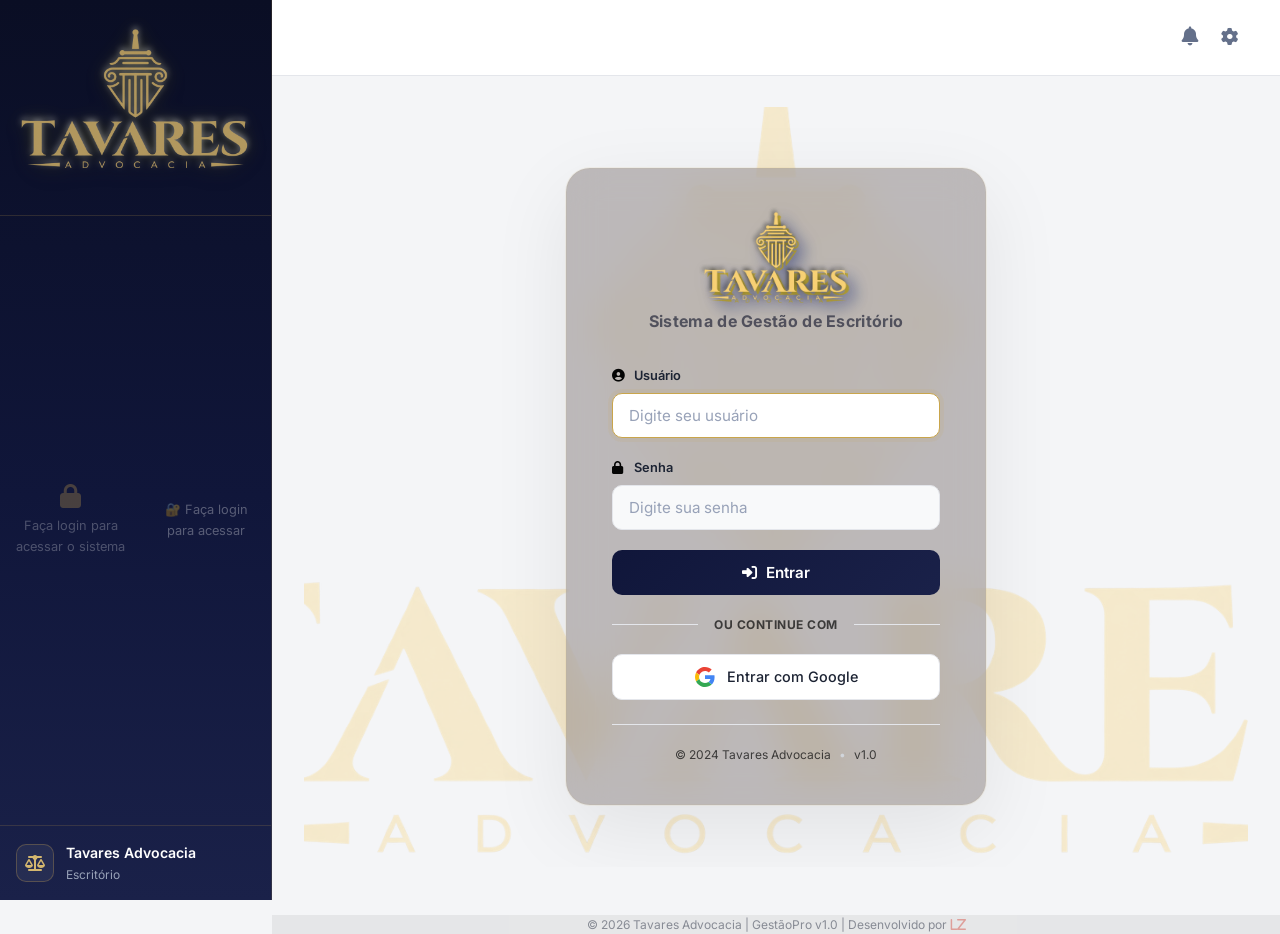
<file: index.html>
<!DOCTYPE html>
<html lang="pt-BR">
<head>
    <meta charset="UTF-8">
    <meta name="viewport" content="width=device-width, initial-scale=1.0">
    <title>Tavares Advocacia · Gestão</title>

    <!-- Fontes -->
    <link rel="preconnect" href="https://fonts.googleapis.com">
    <link rel="preconnect" href="https://fonts.gstatic.com" crossorigin>
    <link href="https://fonts.googleapis.com/css2?family=Playfair+Display:wght@600;700;800&family=Inter:wght@400;500;600;700&family=IBM+Plex+Mono:wght@500;600&display=swap" rel="stylesheet">

    <!-- Ícones -->
    <link rel="stylesheet" href="https://cdnjs.cloudflare.com/ajax/libs/font-awesome/6.5.1/css/all.min.css">

    <!-- Google Identity Services -->
    <script src="https://accounts.google.com/gsi/client" async defer></script>

    <!-- Estilos -->
    <link rel="stylesheet" href="./css/style.css">
    <link rel="stylesheet" href="./css/painel.css">
    <link rel="stylesheet" href="./css/clientes.css">
    <link rel="stylesheet" href="./css/processos.css">
    <link rel="stylesheet" href="./css/pericias.css">
    <link rel="stylesheet" href="./css/parceiros.css">
    <link rel="stylesheet" href="./css/agenda.css">
    <link rel="stylesheet" href="./css/atividades.css">
    <link rel="stylesheet" href="./css/documentos.css">
    <link rel="stylesheet" href="./css/financeiro.css">
    <link rel="stylesheet" href="./css/relatorios.css">
    <link rel="stylesheet" href="./css/configuracoes.css">
    <link rel="stylesheet" href="./css/login.css">
</head>

<body>
    <div class="app-container">

        <!-- SIDEBAR -->
        <aside class="sidebar" id="sidebar">
            <div class="sidebar-header">
                <div class="brand">
                    <img
                        class="imgPainHeader"
                        src="./assets/img/logo_tavares.png"
                        alt="Logo Tavares Advocacia"
                    >
                </div>

                <button class="close-sidebar" id="closeSidebar" aria-label="Fechar menu">
                    <i class="fas fa-times"></i>
                </button>
            </div>

            <nav class="sidebar-nav" aria-label="Navegação principal">
                <ul>
                    <li>
                        <a href="#" data-page="painel">
                            <i class="fa-solid fa-layer-group"></i>
                            <span>Painel</span>
                        </a>
                    </li>
                    <li>
                        <a href="#" data-page="clientes">
                            <i class="fas fa-users"></i>
                            <span>Clientes</span>
                        </a>
                    </li>
                    <li>
                        <a href="#" data-page="processos">
                            <i class="fas fa-gavel"></i>
                            <span>Processos</span>
                            <span class="badge" id="badgeProcessos">0</span>
                        </a>
                    </li>
                    <li>
                        <a href="#" data-page="parceiros">
                            <i class="fa-solid fa-handshake"></i>
                            <span>Parceiros</span>
                        </a>
                    </li>
                    <li>
                        <a href="#" data-page="agenda">
                            <i class="fas fa-calendar-alt"></i>
                            <span>Agenda</span>
                        </a>
                    </li>
                    <li>
                        <a href="#" data-page="atividades">
                            <i class="fas fa-tasks"></i>
                            <span>Atividades</span>
                        </a>
                    </li>
                    <li>
                        <a href="#" data-page="pericias">
                            <i class="fas fa-stethoscope"></i>
                            <span>Perícias</span>
                        </a>
                    </li>
                    <li>
                        <a href="#" data-page="documentos">
                            <i class="fas fa-folder-open"></i>
                            <span>Documentos</span>
                        </a>
                    </li>
                    <li>
                        <a href="#" data-page="financeiro">
                            <i class="fas fa-sack-dollar"></i>
                            <span>Financeiro</span>
                        </a>
                    </li>
                    <li>
                        <a href="#" data-page="relatorios">
                            <i class="fas fa-file-lines"></i>
                            <span>Relatórios</span>
                        </a>
                    </li>
                </ul>
            </nav>

            <div class="sidebar-footer">
                <div class="user-info">
                    <div class="avatar">
                        <i class="fas fa-scale-balanced"></i>
                    </div>

                    <div class="user-details">
                        <p class="user-name" id="sidebarUserName">Tavares Advocacia</p>
                        <p class="user-role" id="sidebarUserRole">Escritório</p>
                    </div>
                </div>

                <button class="btn-logout btn-icon" onclick="auth.logout()" title="Sair">
                    <i class="fas fa-sign-out-alt"></i>
                </button>
            </div>
        </aside>

        <!-- CONTEÚDO PRINCIPAL -->
        <main class="main-content">
            <header class="topbar">
                <button class="btn-menu" id="openSidebar" aria-label="Abrir menu">
                    <i class="fas fa-bars"></i>
                </button>

                <div class="search-bar">
                    <i class="fas fa-search"></i>
                    <input
                        class="busca"
                        type="text"
                        id="buscaGlobal"
                        placeholder="Buscar em todo o sistema..."
                    >
                </div>

                <div class="topbar-actions">
                    <button
                        class="btn-icon"
                        title="Notificações"
                        onclick="abrirPainelNotificacoes()"
                        style="position: relative;"
                    >
                        <i class="fas fa-bell" style="font-size: 1.2rem;"></i>

                        <span
                            class="notification-dot"
                            style="display: none; position: absolute; top: -4px; right: -4px; min-width: 18px; height: 18px; border-radius: 50%; background: var(--danger); color: white; font-size: 0.6rem; font-weight: 700; font-family: var(--font-mono); border: 2px solid white; padding: 0 4px; align-items: center; justify-content: center;"
                        >0</span>
                    </button>

                    <a
                        href="#"
                        data-page="configuracoes"
                        class="btn-icon"
                        title="Configurações"
                    >
                        <i class="fas fa-cog"></i>
                    </a>
                </div>
            </header>

            <!-- Conteúdo carregado dinamicamente -->
            <div class="page-content" id="pageContent"></div>

            <!-- RODAPÉ -->
            <footer class="footer">
                <div class="footer-content">
                    <span>© 2026 Tavares Advocacia</span>
                    <span>|</span>
                    <span>GestãoPro v1.0</span>
                    <span>|</span>
                    <span>
                        Desenvolvido por
                        <i class="fas" style="color: var(--danger);">LZ</i>
                    </span>
                </div>
            </footer>
        </main>
    </div>

    <div class="overlay" id="overlay"></div>

    <!-- SCRIPTS -->
    <script src="./js/api.js"></script>
    <script src="./js/cache.js"></script>
    <script src="./js/utils.js"></script>
    <script src="./js/auth.js"></script>
    <script src="./js/busca.js"></script>

    <script src="./js/modulos/login.js"></script>
    <script src="./js/modulos/notificacoes.js"></script>
    <script src="./js/modulos/painel.js"></script>
    <script src="./js/modulos/clientes.js"></script>
    <script src="./js/modulos/processos.js"></script>
    <script src="./js/modulos/pericias.js"></script>
    <script src="./js/modulos/parceiros.js"></script>
    <script src="./js/modulos/agenda.js"></script>
    <script src="./js/modulos/atividades.js"></script>
    <script src="./js/modulos/documentos.js"></script>
    <script src="./js/modulos/financeiro.js"></script>
    <script src="./js/modulos/relatorios.js"></script>
    <script src="./js/modulos/configuracoes.js"></script>

    <script src="./js/app.js"></script>
</body>
</html>
</file>
<file: css/style.css>
/* ==================== RESET ==================== */
*, *::before, *::after {
    margin: 0;
    padding: 0;
    box-sizing: border-box;
}

/* ==================== VARIÁVEIS ==================== */
:root {
    /* Cores principais */
    --navy-950: #0a0e24;
    --navy-900: #10163a;
    --navy-800: #1a2149;
    --navy-700: #232c5e;
    --gold-400: #d9bd76;
    --gold-500: #c9a24c;
    --gold-600: #a8842e;
    --gold-50: #fbf8f0;
    --gold-100: #f5eddb;
    --gold-200: #ebdbb7;
    --gold-300: #e0c993;
    --gold-400: #d4b76f;
    --gold-500: #c9a54b;
    --gold-600: #b8943a;
    --gold-700: #a07c2e;
    --gold-800: #886622;
    --gold-900: #705016;
    
    --danger-50: #fef2f2;
    --danger-100: #fecaca;
    --danger-200: #fca5a5;
    --danger-300: #f87171;
    --danger-400: #f56565;
    --danger-500: #e53e3e;
    --danger-600: #c53030;
    --danger-700: #9b2c2c;
    
    --warning-50: #fffbeb;
    --warning-100: #fef3c7;
    --warning-200: #fde68a;
    --warning-300: #fcd34d;
    --warning-400: #fbbf24;
    --warning-500: #f59e0b;
    --warning-600: #d97706;
    --warning-700: #b45309;

    --success-50: #ecfdf5;
    --success-100: #d1fae5;
    --success-200: #a7f3d0;
    --success-300: #6ee7b7;
    --success-400: #34d399;
    --success-500: #10b981;
    --success-600: #059669;
    --success-700: #047857;

    --info-50: #eff6ff;
    --info-100: #dbeafe;
    --info-200: #bfdbfe;
    --info-300: #93c5fd;
    --info-400: #60a5fa;
    --info-500: #3b82f6;
    --info-600: #2563eb;
    --info-700: #1d4ed8;

    /* Fundo e superfície */
    --bg: #f4f5f7;
    --card-bg: #ffffff;
    --border: #e4e6eb;
    --border-color: #e4e6eb;

    /* Texto */
    --text: #1c2333;
    --text-muted: #64708a;
    --text-faint: #98a2b8;
    --text-secondary: #374151;

    /* Feedback */
    --success: #2f9e5b;
    --success-bg: #e7f6ec;
    --warning: #c98a1f;
    --warning-bg: #fbf1de;
    --danger: #c94b3f;
    --danger-bg: #fbeae8;
    --info: #3568c9;
    --info-bg: #eaf0fc;

    /* Tipografia */
    --font-display: 'Playfair Display', Georgia, serif;
    --font-body: 'Inter', -apple-system, BlinkMacSystemFont, 'Segoe UI', sans-serif;
    --font-mono: 'IBM Plex Mono', 'Courier New', monospace;

    /* Espaçamento */
    --space-1: 0.5rem;
    --space-2: 0.75rem;
    --space-3: 1rem;
    --space-4: 1.5rem;
    --space-5: 2rem;
    --space-6: 3rem;

    /* Bordas */
    --radius-sm: 8px;
    --radius-md: 14px;
    --radius-lg: 20px;

    /* BG secundário */
    --bg-secondary: #f8f9fa;
    --bg-hover: #f3f4f6;
}

/* ==================== BASE ==================== */
html {
    font-size: 16px;
    -webkit-text-size-adjust: 100%;
}

body {
    font-family: var(--font-body);
    background: var(--bg);
    color: var(--text);
    line-height: 1.6;
    -webkit-font-smoothing: antialiased;
    -moz-osx-font-smoothing: grayscale;
    overflow-x: hidden;
}

a {
    color: inherit;
    text-decoration: none;
}

img {
    max-width: 100%;
    display: block;
}
.imgPain {
    width: 200px;
    height: 80px;
    object-fit: cover;
    object-position: center;
    display: block;
}
.imgPain:hover {
    transform: scale(1.05);
    transition: transform 0.3s ease;
}
.imgPainHeader {
    opacity: 0.7;
    filter: 
        drop-shadow(0px -2px 3px rgba(255, 255, 255, 0.6))  
        drop-shadow(0px 0px 8px rgba(216, 202, 7, 0.315))   
        drop-shadow(0px 6px 10px rgba(0, 0, 0, 0.322));     
            
    transition: transform 0.3s cubic-bezier(0.175, 0.885, 0.32, 1.275), filter 0.3s ease;
    cursor: pointer;
}

.imgPainHeader:hover {
    transform: scale(1.08) translateY(-3px);
    filter: 
        drop-shadow(0px -3px 5px rgba(255, 255, 255, 0.61))
        drop-shadow(0px 0px 16px rgba(179, 255, 0, 0.486)) 
        drop-shadow(0px 12px 16px rgba(0, 0, 0, 0.6)) 
        brightness(1.15) 
        contrast(1.05);
}
/* ==================== LAYOUT PRINCIPAL ==================== */
.app-container {
    display: flex;
    min-height: 100vh;
}

.main-content {
    flex: 1;
    margin-left: 272px;
    min-height: 100vh;
    transition: margin-left 0.3s cubic-bezier(0.4, 0, 0.2, 1);
}

/* ==================== SIDEBAR ==================== */
.sidebar {
    width: 272px;
    background: linear-gradient(180deg, var(--navy-950) 0%, var(--navy-900) 55%, var(--navy-800) 100%);
    color: white;
    display: flex;
    flex-direction: column;
    position: fixed;
    left: 0;
    top: 0;
    height: 100vh;
    z-index: 1000;
    transition: transform 0.3s cubic-bezier(0.4, 0, 0.2, 1);
    border-right: 1px solid rgba(201, 162, 76, 0.15);
}

/* Cabeçalho */
.sidebar-header {
    padding: var(--space-4) var(--space-3) var(--space-5);
    border-bottom: 1px solid rgba(201, 162, 76, 0.18);
    display: flex;
    align-items: center;
    justify-content: space-between;
}

.brand {
    display: flex;
    align-items: center;
    gap: var(--space-2);
}

.brand-mark {
    width: 42px;
    height: 42px;
    flex-shrink: 0;
    border-radius: 10px;
    display: flex;
    align-items: center;
    justify-content: center;
    font-family: var(--font-display);
    font-weight: 700;
    font-size: 1.1rem;
    color: var(--navy-950);
    background: linear-gradient(135deg, var(--gold-400), var(--gold-600));
    box-shadow: 0 0 0 1px rgba(255, 255, 255, 0.15) inset, 0 4px 14px rgba(201, 162, 76, 0.35);
}

.brand-text {
    display: flex;
    flex-direction: column;
    line-height: 1.15;
}

.brand-name {
    font-family: var(--font-display);
    font-weight: 700;
    font-size: 1.05rem;
    letter-spacing: 0.2px;
}

.brand-sub {
    font-size: 0.7rem;
    letter-spacing: 1.5px;
    text-transform: uppercase;
    color: var(--gold-400);
    font-weight: 500;
}

.close-sidebar {
    display: none;
    background: rgba(255, 255, 255, 0.06);
    border: 1px solid rgba(255, 255, 255, 0.14);
    color: white;
    width: 32px;
    height: 32px;
    border-radius: 50%;
    cursor: pointer;
    align-items: center;
    justify-content: center;
    transition: transform 0.25s ease, background 0.25s ease;
}

.close-sidebar:hover {
    background: rgba(255, 255, 255, 0.16);
    transform: rotate(90deg);
}

/* Navegação */
.sidebar-nav {
    flex: 1;
    padding: var(--space-4) 0;
    overflow-y: auto;
}

.sidebar-nav ul {
    list-style: none;
    padding: 0 var(--space-3);
}

.sidebar-nav li {
    margin-bottom: 0.3rem;
}

.sidebar-nav a {
    display: flex;
    align-items: center;
    gap: 0.9rem;
    padding: 0.75rem 1rem;
    color: rgba(255, 255, 255, 0.62);
    text-decoration: none;
    border-radius: 10px;
    font-size: 0.92rem;
    font-weight: 500;
    border: 1px solid transparent;
    transition: background 0.2s ease, color 0.2s ease, border-color 0.2s ease;
}

.sidebar-nav a i {
    width: 18px;
    text-align: center;
    font-size: 1rem;
    color: inherit;
}

.sidebar-nav a:hover {
    background: rgba(201, 162, 76, 0.08);
    color: white;
    border-color: rgba(201, 162, 76, 0.18);
}

.sidebar-nav a.active {
    background: linear-gradient(135deg, rgba(201, 162, 76, 0.18) 0%, rgba(201, 162, 76, 0.04) 100%);
    color: white;
    border-color: rgba(201, 162, 76, 0.3);
}

.sidebar-nav a.active i {
    color: var(--gold-400);
}

/* Badge */
.badge {
    margin-left: auto;
    background: rgba(201, 75, 63, 0.9);
    color: white;
    padding: 0.15rem 0.5rem;
    border-radius: 20px;
    font-size: 0.68rem;
    font-weight: 600;
    font-family: var(--font-mono);
}

/* Rodapé */
.footer{
    background-color: #63676633;
    text-align: center;
    align-items:center;
    font-size: 12px;
    opacity: 0.5;

}
.sidebar-footer {
    display: flex;
    align-items: center;
    justify-content: space-between;
    padding: var(--space-3);
    border-top: 1px solid rgba(201, 162, 76, 0.18);
}

.user-info {
    display: flex;
    align-items: center;
    gap: var(--space-2);
    flex: 1;
}

.avatar {
    width: 38px;
    height: 38px;
    border-radius: 10px;
    display: flex;
    align-items: center;
    justify-content: center;
    background: rgba(255, 255, 255, 0.06);
    border: 1px solid rgba(201, 162, 76, 0.3);
    color: var(--gold-400);
}

.user-details {
    flex: 1;
    min-width: 0;
}

.user-name {
    font-weight: 600;
    font-size: 0.88rem;
    color: white;
    white-space: nowrap;
    overflow: hidden;
    text-overflow: ellipsis;
}

.user-role {
    color: var(--text-faint);
    font-size: 0.75rem;
}

.btn-logout {
    background: none;
    border: none;
    color: var(--text-muted);
    cursor: pointer;
    padding: 0.5rem;
    border-radius: 8px;
    transition: all 0.2s;
    font-size: 1.1rem;
    flex-shrink: 0;
}

.btn-logout:hover {
    background: rgba(201, 75, 63, 0.2);
    color: var(--danger-400);
}

/* ==================== TOPBAR ==================== */
.topbar {
    background: var(--card-bg);
    padding: 0.9rem 2rem;
    display: flex;
    align-items: center;
    gap: var(--space-4);
    box-shadow: 0 1px 0 var(--border);
    position: sticky;
    top: 0;
    z-index: 100;
}

.btn-menu {
    display: none;
    background: none;
    border: none;
    font-size: 1.3rem;
    color: var(--text);
    cursor: pointer;
    padding: 0.3rem;
}

/* Barra de busca */
.search-bar {
    flex: 1;
    position: relative;
    max-width: 460px;
}

.search-bar i {
    position: absolute;
    left: 1rem;
    top: 50%;
    transform: translateY(-50%);
    color: var(--text-faint);
    font-size: 0.9rem;
    pointer-events: none;
}

.search-bar input {
    width: 100%;
    padding: 0.65rem 1rem 0.65rem 2.4rem;
    border: 1px solid var(--border);
    border-radius: 10px;
    font-size: 0.9rem;
    font-family: var(--font-body);
    background: var(--bg);
    transition: border-color 0.2s ease, background 0.2s ease, box-shadow 0.2s ease;
}

.search-bar input:focus {
    outline: none;
    border-color: var(--gold-500);
    background: white;
    box-shadow: 0 0 0 3px rgba(201, 162, 76, 0.12);
}

.search-bar input::placeholder {
    color: var(--text-faint);
}

/* Ações */
.topbar-actions {
    display: flex;
    gap: 0.3rem;
    align-items: center;
    margin-left: auto; /* Isso empurra para a direita */
}

.btn-icon {
    background: none;
    border: none;
    font-size: 1.1rem;
    color: var(--text-muted);
    cursor: pointer;
    padding: 0.55rem;
    position: relative;
    border-radius: 8px;
    transition: color 0.2s ease, background 0.2s ease;
}

.btn-icon:hover {
    color: var(--gold-600);
    background: rgba(201, 162, 76, 0.08);
}

.btn-icon[onclick*="logout"]:hover {
    color: var(--danger-500);
    background: var(--danger-50);
}

.notification-dot {
    position: absolute;
    top: 7px;
    right: 7px;
    width: 7px;
    height: 7px;
    background: var(--danger);
    border-radius: 50%;
    border: 2px solid white;
}

.badge-icon {
    position: absolute;
    top: 4px;
    right: 4px;
    background: var(--danger);
    color: white;
    font-size: 0.62rem;
    padding: 0.1rem 0.35rem;
    border-radius: 20px;
    font-weight: 700;
    border: 2px solid white;
}

/* ==================== ÁREA DE CONTEÚDO ==================== */
.page-content {
    padding: var(--space-5) var(--space-5) var(--space-6);
    max-width: 1280px;
}
/* ==================== ABAS (TABS) ==================== */
.tabs-container {
    background: var(--card-bg);
    border-radius: var(--radius-sm);
    border: 1px solid var(--border);
    padding: 0.25rem;
}

.tabs {
    display: flex;
    gap: 0.25rem;
    flex-wrap: wrap;
}

.tab-btn {
    padding: 0.6rem 1.2rem;
    border: none;
    background: transparent;
    border-radius: 6px;
    font-size: 0.85rem;
    font-weight: 600;
    color: var(--text-muted);
    cursor: pointer;
    transition: all 0.2s ease;
    display: flex;
    align-items: center;
    gap: 0.5rem;
    font-family: var(--font-body);
}

.tab-btn:hover {
    background: var(--bg-hover);
    color: var(--text);
}

.tab-btn.active {
    background: var(--navy-900);
    color: white;
    box-shadow: 0 2px 8px rgba(16, 22, 58, 0.15);
}

.tab-btn .badge-tab {
    background: var(--bg);
    color: var(--text-muted);
    padding: 0.1rem 0.5rem;
    border-radius: 12px;
    font-size: 0.7rem;
    font-weight: 600;
}

.tab-btn.active .badge-tab {
    background: rgba(255, 255, 255, 0.2);
    color: white;
}

.tab-content {
    animation: fadeUp 0.3s ease;
}

/* Status dropdown */
.status-select {
    padding: 0.2rem 0.5rem;
    border-radius: 20px;
    font-size: 0.75rem;
    font-weight: 600;
    border: 1px solid var(--border);
    background: var(--bg);
    cursor: pointer;
    font-family: var(--font-body);
    transition: all 0.2s ease;
    min-width: 110px;
}

.status-select:hover {
    border-color: var(--gold-500);
}

.status-select:focus {
    outline: none;
    border-color: var(--gold-500);
    box-shadow: 0 0 0 3px rgba(201, 162, 76, 0.1);
}
/* ==================== COMPONENTES COMPARTILHADOS ==================== */

/* Cards */
.card {
    background: var(--card-bg);
    border-radius: var(--radius-md);
    border: 1px solid var(--border);
    overflow: hidden;
}

.card-header {
    padding: var(--space-3) var(--space-4);
    border-bottom: 1px solid var(--border);
    display: flex;
    justify-content: space-between;
    align-items: center;
}

.card-header h2 {
    font-family: var(--font-display);
    font-size: 1.1rem;
    font-weight: 700;
    color: var(--navy-950);
}

.btn-link {
    color: var(--gold-600);
    font-size: 0.85rem;
    font-weight: 600;
    transition: text-decoration 0.2s ease;
}

.btn-link:hover {
    text-decoration: underline;
}

/* Tabelas */
.table-container {
    overflow-x: auto;
}

table {
    width: 100%;
    border-collapse: collapse;
}

thead th {
    background: #fafbfc;
    padding: 0.85rem var(--space-4);
    text-align: left;
    font-size: 0.72rem;
    font-weight: 600;
    color: var(--text-faint);
    text-transform: uppercase;
    letter-spacing: 0.6px;
    border-bottom: 1px solid var(--border);
    white-space: nowrap;
}

tbody td {
    padding: 0.85rem var(--space-4);
    border-top: 1px solid var(--border);
    font-size: 0.88rem;
    vertical-align: middle;
}

tbody tr:hover {
    background: #fbf9f3;
}

.row-empty td {
    color: var(--text-faint);
    font-style: italic;
    text-align: center;
    padding: 3rem;
}

/* Status */
.status {
    padding: 0.25rem 0.7rem;
    border-radius: 20px;
    font-size: 0.75rem;
    font-weight: 600;
    white-space: nowrap;
    display: inline-block;
}

.status.active {
    background: var(--info-bg);
    color: var(--info);
}

.status.urgent {
    background: var(--warning-bg);
    color: var(--warning);
}

.status.completed {
    background: var(--success-bg);
    color: var(--success);
}

.status.pending {
    background: var(--danger-bg);
    color: var(--danger);
}

/* ==================== COMPONENTES DE TEXTO ==================== */
.mono-text {
    font-family: var(--font-mono);
    font-size: 0.82rem;
    color: var(--text-muted);
}

.text-muted {
    color: var(--text-faint);
    font-size: 0.85rem;
}

.text-success {
    color: var(--success);
    font-weight: 600;
}

.eyebrow {
    font-family: var(--font-mono);
    font-size: 0.72rem;
    letter-spacing: 1.5px;
    text-transform: uppercase;
    color: var(--gold-600);
    font-weight: 600;
    margin-bottom: 0.3rem;
}

/* ==================== BOTÕES ==================== */
.btn-primary {
    background: linear-gradient(135deg, var(--navy-900), var(--navy-800));
    color: white;
    border: none;
    padding: 0.7rem 1.3rem;
    border-radius: 10px;
    font-weight: 600;
    font-family: var(--font-body);
    font-size: 0.9rem;
    cursor: pointer;
    display: inline-flex;
    align-items: center;
    gap: 0.5rem;
    transition: transform 0.2s ease, box-shadow 0.2s ease;
    white-space: nowrap;
    margin-bottom: 5px;
}

.btn-primary:hover {
    transform: translateY(-2px);
    box-shadow: 0 6px 20px rgba(16, 22, 58, 0.25);
}

.btn-secondary {
    background: var(--bg);
    color: var(--text);
    border: 1px solid var(--border);
    padding: 0.7rem 1.3rem;
    border-radius: 10px;
    font-weight: 600;
    font-family: var(--font-body);
    font-size: 0.9rem;
    cursor: pointer;
    display: inline-flex;
    align-items: center;
    gap: 0.5rem;
    transition: all 0.2s ease;
    white-space: nowrap;
}

.btn-secondary:hover {
    background: var(--bg-hover);
    border-color: var(--gold-400);
}

.btn-cancelar {
    padding: 0.7rem 1.5rem;
    border: 1px solid var(--border);
    background: white;
    border-radius: 8px;
    cursor: pointer;
    font-weight: 600;
    font-family: var(--font-body);
    transition: background 0.2s ease;
}

.btn-cancelar:hover {
    background: var(--bg);
}

.btn-salvar {
    padding: 0.7rem 1.5rem;
    border: none;
    background: linear-gradient(135deg, var(--navy-900), var(--navy-800));
    color: white;
    border-radius: 8px;
    cursor: pointer;
    font-weight: 600;
    font-family: var(--font-body);
    display: inline-flex;
    align-items: center;
    gap: 0.5rem;
    transition: transform 0.2s ease, box-shadow 0.2s ease;
}

.btn-salvar:hover {
    transform: translateY(-2px);
    box-shadow: 0 6px 20px rgba(16, 22, 58, 0.3);
}

.btn-icon-small {
    background: none;
    border: 1px solid var(--border);
    width: 34px;
    height: 34px;
    border-radius: 8px;
    display: inline-flex;
    align-items: center;
    justify-content: center;
    cursor: pointer;
    color: var(--text-muted);
    transition: all 0.2s ease;
}

.btn-icon-small:hover {
    background: var(--bg);
    border-color: var(--gold-500);
    color: var(--gold-600);
}

.btn-icon-small.danger:hover {
    background: var(--danger-bg);
    border-color: var(--danger);
    color: var(--danger);
}

.acoes {
    display: flex;
    gap: 0.3rem;
    align-items: center;
}

/* ==================== MODAL ==================== */
.modal-overlay {
    display: none;
    position: fixed;
    inset: 0;
    background: rgba(10, 14, 36, 0.7);
    z-index: 2000;
    align-items: center;
    justify-content: center;
    backdrop-filter: blur(4px);
}

.modal-overlay.active {
    display: flex;
}

.modal {
    background: white;
    border-radius: 16px;
    width: 90%;
    max-width: 700px;
    max-height: 90vh;
    overflow-y: auto;
    box-shadow: 0 20px 60px rgba(0, 0, 0, 0.3);
    animation: fadeUp 0.3s ease;
}

.modal-header {
    padding: var(--space-4);
    border-bottom: 1px solid var(--border);
    display: flex;
    justify-content: space-between;
    align-items: center;
    position: sticky;
    top: 0;
    background: white;
    z-index: 1;
}

.modal-header h2 {
    font-family: var(--font-display);
    color: var(--navy-950);
}

.modal-close {
    background: none;
    border: none;
    font-size: 1.2rem;
    cursor: pointer;
    color: var(--text-muted);
    width: 36px;
    height: 36px;
    border-radius: 50%;
    display: flex;
    align-items: center;
    justify-content: center;
    transition: all 0.2s ease;
}

.modal-close:hover {
    background: var(--bg);
    color: var(--danger);
}

.modal-body {
    padding: var(--space-4);
}

.modal-footer {
    padding: var(--space-4);
    border-top: 1px solid var(--border);
    display: flex;
    justify-content: flex-end;
    gap: var(--space-3);
    position: sticky;
    bottom: 0;
    background: white;
}

/* Formulário no modal */
.form-grid {
    display: grid;
    grid-template-columns: 1fr 1fr;
    gap: var(--space-3);
}

.form-group {
    display: flex;
    flex-direction: column;
    gap: 0.4rem;
}

.form-group.full-width {
    grid-column: 1 / -1;
}

.form-group label {
    font-size: 0.85rem;
    font-weight: 600;
    color: var(--text);
}

.form-group input,
.form-group select,
.form-group textarea {
    padding: 0.7rem;
    border: 1px solid var(--border);
    border-radius: 8px;
    font-family: var(--font-body);
    font-size: 0.9rem;
    transition: border-color 0.2s ease, box-shadow 0.2s ease;
}

.form-group input:focus,
.form-group select:focus,
.form-group textarea:focus {
    outline: none;
    border-color: var(--gold-500);
    box-shadow: 0 0 0 3px rgba(201, 162, 76, 0.1);
}

.form-group input[readonly] {
    background: var(--bg);
    cursor: not-allowed;
}

/* ==================== OVERLAY (MOBILE) ==================== */
.overlay {
    display: none;
    position: fixed;
    inset: 0;
    background: rgba(10, 14, 36, 0.6);
    z-index: 999;
    backdrop-filter: blur(2px);
}

.overlay.active {
    display: block;
    animation: fadeIn 0.25s ease;
}

/* ==================== SPINNER ==================== */
.spinner {
    width: 40px;
    height: 40px;
    border: 3px solid var(--border);
    border-top-color: var(--gold-500);
    border-radius: 50%;
    animation: spin 0.8s linear infinite;
}

@keyframes spin {
    to { transform: rotate(360deg); }
}

/* ==================== ANIMAÇÕES ==================== */
@keyframes fadeUp {
    from {
        opacity: 0;
        transform: translateY(10px);
    }
    to {
        opacity: 1;
        transform: translateY(0);
    }
}

@keyframes fadeIn {
    from { opacity: 0; }
    to { opacity: 1; }
}

@media (prefers-reduced-motion: reduce) {
    *,
    *::before,
    *::after {
        animation-duration: 0.01ms !important;
        transition-duration: 0.01ms !important;
    }
}

/* ==================== SCROLLBAR ==================== */
::-webkit-scrollbar {
    width: 8px;
    height: 8px;
}

::-webkit-scrollbar-track {
    background: transparent;
}

::-webkit-scrollbar-thumb {
    background: var(--gold-400);
    border-radius: 10px;
}

::-webkit-scrollbar-thumb:hover {
    background: var(--gold-500);
}

/* ==================== ACESSIBILIDADE ==================== */
a:focus-visible,
button:focus-visible,
input:focus-visible,
select:focus-visible,
textarea:focus-visible {
    outline: 2px solid var(--gold-500);
    outline-offset: 2px;
}

/* ==================== PAGE HEADER ==================== */
.page-header {
    display: flex;
    justify-content: space-between;
    align-items: flex-start;
    margin-bottom: var(--space-4);
    flex-wrap: wrap;
    gap: var(--space-3);
}

.page-header h1 {
    font-family: var(--font-display);
    font-size: 1.8rem;
    font-weight: 700;
    color: var(--navy-950);
}

.page-actions {
    display: flex;
    gap: var(--space-2);
    flex-wrap: wrap;
    align-items: center;
}

.search-box {
    position: relative;
}

.search-box i {
    position: absolute;
    left: 0.8rem;
    top: 50%;
    transform: translateY(-50%);
    color: var(--text-faint);
}

.search-box input {
    padding: 0.6rem 1rem 0.6rem 2.4rem;
    border: 1px solid var(--border);
    border-radius: 8px;
    font-size: 0.85rem;
    font-family: var(--font-body);
    background: var(--bg);
    transition: all 0.2s ease;
    min-width: 200px;
}

.search-box input:focus {
    outline: none;
    border-color: var(--gold-500);
    background: white;
    box-shadow: 0 0 0 3px rgba(201, 162, 76, 0.1);
}

/* ==================== RESPONSIVO ==================== */
@media (max-width: 1024px) {
    .form-grid {
        grid-template-columns: 1fr;
    }
}

@media (max-width: 768px) {
    .sidebar {
        transform: translateX(-100%);
    }

    .sidebar.active {
        transform: translateX(0);
    }

    .close-sidebar {
        display: flex;
    }

    .main-content {
        margin-left: 0;
    }

    .btn-menu {
        display: block;
    }

    .page-content {
        padding: var(--space-3);
    }

    .search-bar {
        display: none;
    }

    .topbar {
        padding: 0.8rem 1rem;
    }

    .modal {
        width: 95%;
        margin: 1rem;
    }

    .page-header {
        flex-direction: column;
        align-items: stretch;
    }

    .page-actions {
        flex-wrap: wrap;
    }

    .search-box input {
        min-width: 150px;
    }
}

@media (max-width: 480px) {
    .page-header h1 {
        font-size: 1.5rem;
    }

    .card-header {
        flex-direction: column;
        gap: 0.4rem;
        align-items: flex-start;
    }

    .topbar-actions .btn-icon {
        padding: 0.4rem;
        font-size: 0.95rem;
    }
}
/* ==================== NOTIFICAÇÕES ==================== */
.notificacao-item {
    transition: background 0.2s ease;
}

.notificacao-item:hover {
    background: var(--bg-hover);
}

.notificacao-item.lida {
    opacity: 0.7;
}

.notificacao-item .btn-icon-small {
    width: 28px;
    height: 28px;
    font-size: 0.7rem;
}

/* Badge de notificações */
.notification-dot {
    display: none;
    position: absolute;
    top: 6px;
    right: 6px;
    width: 8px;
    height: 8px;
    background: var(--danger);
    border-radius: 50%;
    border: 2px solid white;
    animation: pulse 2s infinite;
}

@keyframes pulse {
    0% { transform: scale(1); }
    50% { transform: scale(1.3); }
    100% { transform: scale(1); }
}
</file>
<file: css/painel.css>
/* ==================== PAGE HEADER ==================== */
.page-header {
    display: flex;
    flex-direction: column;
    gap: var(--space-2);
    margin-bottom: var(--space-4);
    padding: 0;
}

.page-header .eyebrow {
    font-family: var(--font-mono);
    font-size: 0.72rem;
    letter-spacing: 1.5px;
    text-transform: uppercase;
    color: var(--gold-600);
    font-weight: 600;
    margin-bottom: 0;
}

.page-header h1 {
    font-family: var(--font-display);
    font-size: 2rem;
    font-weight: 700;
    color: var(--navy-950);
    margin: 0;
}

.page-header #dataAtual {
    color: var(--text-muted);
    font-size: 0.85rem;
    margin-top: 0.2rem;
}

/* ==================== ATIVIDADES PENDENTES ==================== */
.card {
    background: var(--card-bg);
    border: 1px solid var(--border);
    border-radius: var(--radius-md);
    overflow: hidden;
    margin-bottom: var(--space-4);
}

.card-header {
    padding: var(--space-3) var(--space-4);
    border-bottom: 1px solid var(--border);
    display: flex;
    justify-content: space-between;
    align-items: center;
    flex-wrap: wrap;
    gap: var(--space-2);
}

.card-header h2 {
    font-family: var(--font-display);
    font-size: 1.1rem;
    font-weight: 700;
    color: var(--navy-950);
    display: flex;
    align-items: center;
    gap: 0.5rem;
}

.card-header h2 i {
    color: var(--gold-500);
}

.card-header .badge-group {
    display: flex;
    gap: 0.5rem;
    align-items: center;
    flex-wrap: wrap;
}

/* ==================== BADGES ==================== */
.badge-prazo {
    display: inline-block;
    padding: 0.15rem 0.5rem;
    border-radius: 12px;
    font-size: 0.65rem;
    font-weight: 700;
    font-family: var(--font-mono);
    white-space: nowrap;
}

.badge-prazo.badge-hoje {
    background: var(--warning-100);
    color: var(--warning-700);
    border: 1px solid var(--warning-300);
}

.badge-prazo.badge-vencido {
    background: var(--danger-100);
    color: var(--danger-700);
    border: 1px solid var(--danger-300);
}

.badge-prazo.badge-proximo {
    background: var(--info-100);
    color: var(--info-700);
    border: 1px solid var(--info-300);
}

.btn-link {
    color: var(--gold-600);
    font-size: 0.8rem;
    font-weight: 600;
    transition: text-decoration 0.2s ease;
    white-space: nowrap;
}

.btn-link:hover {
    text-decoration: underline;
}

/* ==================== TABELA ==================== */
.table-container {
    overflow-x: auto;
    -webkit-overflow-scrolling: touch;
}

.table-container table {
    width: 100%;
    min-width: 600px;
    border-collapse: collapse;
}

.table-container thead th {
    background: #fafbfc;
    padding: 0.7rem var(--space-3);
    text-align: left;
    font-size: 0.68rem;
    font-weight: 600;
    color: var(--text-faint);
    text-transform: uppercase;
    letter-spacing: 0.6px;
    border-bottom: 1px solid var(--border);
    white-space: nowrap;
}

.table-container tbody td {
    padding: 0.7rem var(--space-3);
    border-top: 1px solid var(--border);
    font-size: 0.82rem;
    vertical-align: middle;
}

.table-container tbody tr:hover {
    background: #fbf9f3;
}

.row-empty td {
    color: var(--text-faint);
    font-style: italic;
    text-align: center;
    padding: 2rem;
}

/* ==================== DATA PRAZO ==================== */
.data-prazo {
    font-weight: 600;
    white-space: nowrap;
}

.data-prazo small {
    display: block;
    font-size: 0.65rem;
    font-weight: 500;
}

.data-prazo.tipo-vencido {
    color: var(--danger);
}

.data-prazo.tipo-vencido small {
    color: var(--danger);
    font-weight: 700;
}

.data-prazo.tipo-hoje {
    color: var(--warning);
}

.data-prazo.tipo-hoje small {
    color: var(--warning);
    font-weight: 700;
}

.data-prazo.tipo-proximo {
    color: var(--warning);
}

.data-prazo.tipo-proximo small {
    color: var(--text-muted);
}

/* ==================== STATUS ==================== */
.status {
    padding: 0.2rem 0.6rem;
    border-radius: 20px;
    font-size: 0.7rem;
    font-weight: 600;
    white-space: nowrap;
    display: inline-block;
}

.status.active {
    background: var(--info-bg);
    color: var(--info);
}

.status.urgent {
    background: var(--warning-bg);
    color: var(--warning);
}

.status.completed {
    background: var(--success-bg);
    color: var(--success);
}

.status.pending {
    background: var(--danger-bg);
    color: var(--danger);
}

/* ==================== AGENDA RÁPIDA ==================== */
.agenda-overview {
    background: var(--card-bg);
    border: 1px solid var(--border);
    border-radius: var(--radius-md);
    padding: var(--space-4);
    margin-bottom: var(--space-4);
}

.agenda-overview-header {
    margin-bottom: var(--space-3);
}

.agenda-overview-header h2 {
    font-family: var(--font-display);
    font-size: 1.15rem;
    font-weight: 700;
    color: var(--navy-950);
    display: flex;
    align-items: center;
    gap: 0.5rem;
}

.agenda-overview-header h2 i {
    color: var(--gold-500);
}

.agenda-overview-sub {
    color: var(--text-muted);
    font-size: 0.85rem;
    margin-top: 0.15rem;
}

.agenda-overview-grid {
    display: grid;
    grid-template-columns: 1fr 1fr;
    gap: var(--space-4);
}

.agenda-col-header {
    display: flex;
    align-items: center;
    justify-content: space-between;
    padding-bottom: 0.6rem;
    margin-bottom: 0.6rem;
    border-bottom: 1px solid var(--border);
    flex-wrap: wrap;
    gap: 0.3rem;
}

.agenda-col-title {
    font-size: 0.78rem;
    font-weight: 700;
    text-transform: uppercase;
    letter-spacing: 0.6px;
    color: var(--text-muted);
}

.agenda-list {
    display: flex;
    flex-direction: column;
    gap: 0.6rem;
    max-height: 280px;
    overflow-y: auto;
}

.agenda-empty {
    color: var(--text-faint);
    font-size: 0.85rem;
    font-style: italic;
    text-align: center;
    padding: 1rem 0;
}

.agenda-item {
    display: flex;
    align-items: center;
    gap: 0.7rem;
    padding: 0.6rem 0.7rem;
    border-radius: 10px;
    background: #fafbfc;
    border: 1px solid var(--border);
    font-size: 0.85rem;
}

.agenda-item .agenda-icon {
    width: 30px;
    height: 30px;
    border-radius: 8px;
    flex-shrink: 0;
    display: flex;
    align-items: center;
    justify-content: center;
    background: var(--info-bg);
    color: var(--info);
    font-size: 0.85rem;
}

.agenda-item.tipo-pericia .agenda-icon {
    background: var(--success-bg);
    color: var(--success);
}

.agenda-item.tipo-vencido .agenda-icon {
    background: var(--danger-bg);
    color: var(--danger);
}

.agenda-item-info {
    flex: 1;
    min-width: 0;
}

.agenda-item-info strong {
    display: block;
    font-size: 0.82rem;
    color: var(--text);
}

.agenda-item-info span {
    display: block;
    font-size: 0.72rem;
    color: var(--text-muted);
}

.agenda-item-info small {
    display: block;
    font-size: 0.6rem;
    color: var(--text-faint);
    margin-top: 0.1rem;
}

.agenda-item-time {
    font-family: var(--font-mono);
    font-size: 0.7rem;
    font-weight: 600;
    white-space: nowrap;
    color: var(--text-muted);
    flex-shrink: 0;
}

.agenda-item.tipo-vencido .agenda-item-time {
    color: var(--danger);
}

.agenda-mais {
    text-align: center;
    margin-top: 0.5rem;
    font-size: 0.8rem;
    color: var(--text-muted);
}

/* ==================== DASHBOARD GRID ==================== */
.dashboard-grid {
    align-items: center;
    display: grid;
    grid-template-columns: 1fr 1fr;
    gap: var(--space-4);
    margin-bottom: var(--space-4);
}
.dashboard-logo {
    display: block;
    width: 100%;
    max-width: 600px;
    height: auto;
    margin: 0 auto var(--space-4);
    filter: brightness(0) invert(1)
            drop-shadow(1px 0px 0px rgba(0, 0, 0, 0.8))
            drop-shadow(-1px 0px 0px rgba(0, 0, 0, 0.8))
            drop-shadow(0px 1px 0px rgba(0, 0, 0, 0.8))
            drop-shadow(0px -1px 0px rgba(0, 0, 0, 0.8));  
    opacity: 0.1;
}

/* ==================== TIMELINE ==================== */
.timeline {
    padding: var(--space-3);
}

.timeline-item {
    display: flex;
    gap: var(--space-3);
    margin-bottom: var(--space-3);
    padding-bottom: var(--space-3);
    border-bottom: 1px solid var(--border);
}

.timeline-item:last-child {
    border-bottom: none;
    margin-bottom: 0;
    padding-bottom: 0;
}

.timeline-date {
    text-align: center;
    min-width: 48px;
    background: linear-gradient(135deg, var(--gold-500), var(--gold-600));
    padding: 0.3rem 0.4rem;
    border-radius: 10px;
    color: white;
    flex-shrink: 0;
}

.timeline-date .day {
    display: block;
    font-family: var(--font-mono);
    font-size: 1.2rem;
    font-weight: 600;
    line-height: 1.2;
}

.timeline-date .month {
    display: block;
    font-size: 0.6rem;
    text-transform: uppercase;
    opacity: 0.9;
}

.timeline-content h4 {
    font-size: 0.85rem;
    margin-bottom: 0.1rem;
    color: var(--text);
    font-weight: 600;
}

.timeline-content p {
    color: var(--text-muted);
    font-size: 0.78rem;
    margin-bottom: 0.1rem;
}

.timeline-content small {
    font-size: 0.7rem;
    color: var(--text-faint);
}

/* ==================== RESPONSIVO ==================== */
@media (max-width: 1024px) {
    .dashboard-grid {
        grid-template-columns: 1fr;
    }
    
    .agenda-overview-grid {
        grid-template-columns: 1fr 1fr;
    }
}

@media (max-width: 768px) {
    .page-header h1 {
        font-size: 1.5rem;
    }

    .card-header {
        flex-direction: column;
        align-items: flex-start;
    }

    .card-header .badge-group {
        width: 100%;
        justify-content: flex-start;
    }

    .agenda-overview {
        padding: var(--space-3);
    }

    .agenda-overview-grid {
        grid-template-columns: 1fr;
        gap: var(--space-3);
    }

    .agenda-item {
        padding: 0.5rem;
        font-size: 0.8rem;
    }

    .agenda-item .agenda-icon {
        width: 28px;
        height: 28px;
        font-size: 0.75rem;
    }

    .agenda-item-info strong {
        font-size: 0.78rem;
    }

    .agenda-item-info span {
        font-size: 0.68rem;
    }

    .agenda-item-time {
        font-size: 0.65rem;
    }

    .dashboard-grid {
        grid-template-columns: 1fr;
        gap: var(--space-3);
    }

    .table-container table {
        min-width: 500px;
    }

    .table-container thead th {
        font-size: 0.6rem;
        padding: 0.5rem var(--space-2);
    }

    .table-container tbody td {
        font-size: 0.75rem;
        padding: 0.5rem var(--space-2);
    }

    .timeline-item {
        gap: var(--space-2);
    }

    .timeline-date {
        min-width: 40px;
        padding: 0.2rem 0.3rem;
    }

    .timeline-date .day {
        font-size: 1rem;
    }

    .timeline-date .month {
        font-size: 0.5rem;
    }

    .timeline-content h4 {
        font-size: 0.8rem;
    }

    .timeline-content p {
        font-size: 0.72rem;
    }

    .badge-prazo {
        font-size: 0.6rem;
        padding: 0.1rem 0.4rem;
    }

    .btn-link {
        font-size: 0.75rem;
    }
}

@media (max-width: 480px) {
    .page-header h1 {
        font-size: 1.3rem;
    }

    .page-header .eyebrow {
        font-size: 0.6rem;
    }

    .page-header #dataAtual {
        font-size: 0.75rem;
    }

    .card {
        border-radius: var(--radius-sm);
        margin-bottom: var(--space-3);
    }

    .card-header {
        padding: var(--space-2) var(--space-3);
    }

    .card-header h2 {
        font-size: 0.95rem;
    }

    .card-header .badge-group {
        gap: 0.3rem;
    }

    .agenda-overview {
        padding: var(--space-2);
        border-radius: var(--radius-sm);
    }

    .agenda-overview-header h2 {
        font-size: 1rem;
    }

    .agenda-col-header {
        padding-bottom: 0.4rem;
        margin-bottom: 0.4rem;
    }

    .agenda-col-title {
        font-size: 0.7rem;
    }

    .agenda-list {
        max-height: 200px;
        gap: 0.4rem;
    }

    .agenda-item {
        padding: 0.4rem;
        border-radius: 8px;
        gap: 0.5rem;
    }

    .agenda-item .agenda-icon {
        width: 24px;
        height: 24px;
        font-size: 0.65rem;
        border-radius: 6px;
    }

    .agenda-item-info strong {
        font-size: 0.72rem;
    }

    .agenda-item-info span {
        font-size: 0.62rem;
    }

    .agenda-item-time {
        font-size: 0.58rem;
    }

    .table-container table {
        min-width: 400px;
    }

    .table-container thead th {
        font-size: 0.55rem;
        padding: 0.4rem var(--space-2);
    }

    .table-container tbody td {
        font-size: 0.68rem;
        padding: 0.4rem var(--space-2);
    }

    .status {
        font-size: 0.6rem;
        padding: 0.1rem 0.4rem;
    }

    .data-prazo {
        font-size: 0.7rem;
    }

    .data-prazo small {
        font-size: 0.55rem;
    }

    .timeline {
        padding: var(--space-2);
    }

    .timeline-item {
        gap: var(--space-2);
        margin-bottom: var(--space-2);
        padding-bottom: var(--space-2);
    }

    .timeline-date {
        min-width: 36px;
        padding: 0.15rem 0.25rem;
        border-radius: 8px;
    }

    .timeline-date .day {
        font-size: 0.85rem;
    }

    .timeline-date .month {
        font-size: 0.45rem;
    }

    .timeline-content h4 {
        font-size: 0.72rem;
    }

    .timeline-content p {
        font-size: 0.65rem;
    }

    .timeline-content small {
        font-size: 0.6rem;
    }

    .badge-prazo {
        font-size: 0.55rem;
        padding: 0.1rem 0.35rem;
        border-radius: 10px;
    }

    .btn-link {
        font-size: 0.7rem;
    }

    .row-empty td {
        padding: 1.5rem;
        font-size: 0.75rem;
    }

    .agenda-empty {
        font-size: 0.75rem;
        padding: 0.5rem 0;
    }

    .agenda-mais {
        font-size: 0.7rem;
    }
}
</file>
<file: css/clientes.css>
[hidden] { display: none !important; }

/* ==================== STATS GRID MINI ==================== */
.stats-grid-mini {
    display: grid;
    grid-template-columns: repeat(auto-fit, minmax(140px, 1fr));
    gap: var(--space-2);
    margin-bottom: var(--space-4);
}

.stat-card-mini {
    background: var(--card-bg);
    padding: var(--space-2) var(--space-3);
    border-radius: var(--radius-sm);
    border: 1px solid var(--border);
    display: flex;
    align-items: center;
    gap: var(--space-2);
    transition: transform 0.2s ease, box-shadow 0.2s ease;
}

.stat-card-mini:hover {
    transform: translateY(-2px);
    box-shadow: 0 4px 12px rgba(0, 0, 0, 0.06);
}

.stat-card-mini i {
    font-size: 1.3rem;
    color: var(--gold-500);
    width: 30px;
    text-align: center;
}

.stat-card-mini div h4 {
    font-size: 0.6rem;
    text-transform: uppercase;
    letter-spacing: 0.5px;
    color: var(--text-muted);
    margin: 0;
}

.stat-card-mini div span {
    font-family: var(--font-mono);
    font-size: 1rem;
    font-weight: 600;
    color: var(--navy-950);
}

/* ==================== FILTROS ==================== */
.filtros-rapidos {
    display: flex;
    gap: 0.5rem;
    flex-wrap: wrap;
    margin-bottom: var(--space-4);
}

.filtro-btn {
    padding: 0.3rem 0.8rem;
    border: 1px solid var(--border);
    border-radius: 20px;
    background: var(--bg);
    color: var(--text-muted);
    font-size: 0.75rem;
    font-weight: 500;
    cursor: pointer;
    transition: all 0.2s ease;
}

.filtro-btn:hover {
    background: var(--bg-hover);
    border-color: var(--gold-300);
    color: var(--gold-700);
}

.filtro-btn.active {
    background: var(--gold-500);
    border-color: var(--gold-500);
    color: white;
}

/* ==================== PAGE ACTIONS ==================== */
.page-actions {
    display: flex;
    gap: var(--space-2);
    flex-wrap: wrap;
    align-items: center;
}

.search-box { position: relative; }

.search-box i {
    position: absolute;
    left: 0.8rem;
    top: 50%;
    transform: translateY(-50%);
    color: var(--text-faint);
}

.search-box input {
    padding: 0.6rem 1rem 0.6rem 2.4rem;
    border: 1px solid var(--border);
    border-radius: 8px;
    font-size: 0.85rem;
    font-family: var(--font-body);
    background: var(--bg);
    transition: all 0.2s ease;
    min-width: 200px;
}

.search-box input:focus {
    outline: none;
    border-color: var(--gold-500);
    background: white;
    box-shadow: 0 0 0 3px rgba(201, 162, 76, 0.1);
}

/* ==================== CLIENTE NOME ==================== */
.cliente-nome {
    display: flex;
    align-items: center;
    gap: 0.8rem;
    min-width: 200px;
}

.avatar-small {
    width: 38px;
    height: 38px;
    border-radius: 10px;
    background: linear-gradient(135deg, var(--navy-800), var(--navy-700));
    display: flex;
    align-items: center;
    justify-content: center;
    color: var(--gold-400);
    font-size: 0.9rem;
    flex-shrink: 0;
}

.cliente-nome strong { color: var(--navy-950); }
.cliente-nome small { color: var(--text-muted); font-size: 0.78rem; }

/* ==================== BADGES ==================== */
.badge-tipo {
    padding: 0.2rem 0.6rem;
    border-radius: 15px;
    font-size: 0.75rem;
    font-weight: 600;
    display: inline-block;
    white-space: nowrap;
}

.badge-tipo.pf { background: var(--info-bg); color: var(--info); }
.badge-tipo.pj { background: var(--warning-bg); color: var(--warning); }

.badge-processos {
    background: var(--success-bg);
    color: var(--success);
    padding: 0.2rem 0.6rem;
    border-radius: 15px;
    font-size: 0.75rem;
    font-weight: 600;
    display: inline-block;
    white-space: nowrap;
}

.badge-excluido-inline,
.badge-inativo-inline {
    display: inline-block;
    margin-left: 0.5rem;
    padding: 0.05rem 0.4rem;
    border-radius: 10px;
    font-size: 0.55rem;
    font-weight: 600;
}

.badge-inativo-inline {
    background: var(--warning-bg);
    color: var(--warning);
}

.badge-excluido-inline {
    background: var(--danger-bg);
    color: var(--danger);
}

/* ==================== STATUS ==================== */
.status {
    padding: 0.25rem 0.7rem;
    border-radius: 20px;
    font-size: 0.75rem;
    font-weight: 600;
    white-space: nowrap;
    display: inline-block;
}

.status.active { background: var(--success-bg); color: var(--success); }
.status.pending { background: var(--danger-bg); color: var(--danger); }
.status.completed { background: var(--info-bg); color: var(--info); }

/* ==================== TEXTO ==================== */
.mono-text { font-family: var(--font-mono); font-size: 0.82rem; color: var(--text-muted); }
.text-success { color: var(--success); font-weight: 600; white-space: nowrap; }
.text-muted { color: var(--text-faint); font-size: 0.85rem; }

/* ==================== AÇÕES ==================== */
.acoes { display: flex; gap: 0.3rem; flex-wrap: nowrap; align-items: center; }

.btn-restaurar {
    background: var(--success-bg);
    border: 1px solid var(--success);
    color: var(--success);
    padding: 0.2rem 0.6rem;
    border-radius: 15px;
    font-size: 0.65rem;
    font-weight: 600;
    cursor: pointer;
    transition: all 0.2s ease;
    font-family: var(--font-body);
}

.btn-restaurar:hover {
    background: var(--success);
    color: white;
}

/* ==================== FORM DO MODAL ==================== */
.form-grid {
    display: grid;
    grid-template-columns: 1fr 1fr;
    gap: var(--space-3);
}

.form-group { display: flex; flex-direction: column; gap: 0.4rem; }
.form-group.full-width { grid-column: 1 / -1; }
.form-group label { font-size: 0.85rem; font-weight: 600; color: var(--text); }

.form-group input,
.form-group select,
.form-group textarea {
    padding: 0.7rem;
    border: 1px solid var(--border);
    border-radius: 8px;
    font-family: var(--font-body);
    font-size: 0.9rem;
    transition: border-color 0.2s ease, box-shadow 0.2s ease;
}

.form-group input:focus,
.form-group select:focus,
.form-group textarea:focus {
    outline: none;
    border-color: var(--gold-500);
    box-shadow: 0 0 0 3px rgba(201, 162, 76, 0.1);
}

.form-group input[readonly] {
    background: var(--bg);
    cursor: not-allowed;
    color: var(--text-muted);
}

/* ==================== COLUNA RENDIMENTOS ==================== */
th.col-rendimento,
td.rendimento-cell { white-space: nowrap; }

/* ==================== BOTÃO SALVAR DESABILITADO ==================== */
.btn-salvar:disabled {
    opacity: 0.6;
    cursor: not-allowed;
    transform: none;
    box-shadow: none;
}

/* ==================== CONTATO COM ÍCONE ==================== */
td .fa-phone,
td .fa-map-marker-alt {
    color: var(--text-faint);
    margin-right: 0.3rem;
    font-size: 0.75rem;
}

/* ==================== HOVER LINHA ==================== */
tbody tr:hover .cliente-nome strong { color: var(--gold-600); }

/* ==================== ABAS ==================== */
.tabs-container {
    background: var(--card-bg);
    border-radius: var(--radius-sm);
    border: 1px solid var(--border);
    padding: 0.25rem;
}

.tabs { display: flex; gap: 0.25rem; flex-wrap: wrap; }

.tab-btn {
    padding: 0.6rem 1.2rem;
    border: none;
    background: transparent;
    border-radius: 6px;
    font-size: 0.85rem;
    font-weight: 600;
    color: var(--text-muted);
    cursor: pointer;
    transition: all 0.2s ease;
    display: flex;
    align-items: center;
    gap: 0.5rem;
    font-family: var(--font-body);
}

.tab-btn:hover { background: var(--bg-hover); color: var(--text); }

.tab-btn.active {
    background: var(--navy-900);
    color: white;
    box-shadow: 0 2px 8px rgba(16, 22, 58, 0.15);
}

.tab-btn .badge-tab {
    background: var(--bg);
    color: var(--text-muted);
    padding: 0.1rem 0.5rem;
    border-radius: 12px;
    font-size: 0.7rem;
    font-weight: 600;
}

.tab-btn.active .badge-tab {
    background: rgba(255, 255, 255, 0.2);
    color: white;
}

.tab-content { animation: fadeUp 0.3s ease; }

/* ====================================================================
   MODAIS DE VISUALIZAÇÃO — CLIENTES
   ==================================================================== */

.modal-cliente-view { max-width: 620px; width: 100%; }

.cliente-view-header {
    display: flex;
    align-items: center;
    gap: 1rem;
    padding: 0.85rem 1rem;
    background: linear-gradient(135deg, var(--navy-900), var(--navy-800, #1e2a5a));
    border-radius: 12px;
    margin-bottom: 1rem;
}

.cliente-view-avatar {
    width: 54px;
    height: 54px;
    border-radius: 14px;
    background: rgba(255, 255, 255, 0.08);
    border: 1px solid rgba(201, 162, 76, 0.4);
    display: flex;
    align-items: center;
    justify-content: center;
    color: var(--gold-400, #e0c079);
    font-size: 1.3rem;
    flex-shrink: 0;
}

.cliente-view-ident { display: flex; flex-direction: column; gap: 0.35rem; min-width: 0; }

.cliente-view-ident h3 {
    font-family: var(--font-display);
    font-size: 1.1rem;
    color: #fff;
    margin: 0;
    line-height: 1.2;
    word-break: break-word;
}

.cliente-view-badges { display: flex; flex-wrap: wrap; gap: 0.4rem; align-items: center; }

.modal-header-danger h2 { color: var(--danger); }

.cliente-view-header-danger {
    background: linear-gradient(135deg, #3a0f14, #5a1820);
    border: 1px solid rgba(220, 53, 69, 0.35);
}

.cliente-view-avatar-danger {
    border-color: rgba(220, 53, 69, 0.5);
    color: #ff8a95;
}

.badge-excluido {
    display: inline-flex;
    align-items: center;
    gap: 0.3rem;
    padding: 0.15rem 0.6rem;
    background: var(--danger-bg, rgba(220, 53, 69, 0.12));
    color: var(--danger, #dc3545);
    border-radius: 12px;
    font-size: 0.6rem;
    font-weight: 700;
    letter-spacing: 0.4px;
}

.cliente-view-section { margin-bottom: 1rem; }
.cliente-view-section:last-child { margin-bottom: 0; }

.cliente-view-section-title {
    font-size: 0.72rem;
    text-transform: uppercase;
    letter-spacing: 0.6px;
    color: var(--text-muted);
    font-weight: 700;
    margin: 0 0 0.5rem 0;
    display: flex;
    align-items: center;
    gap: 0.4rem;
}

.cliente-view-section-title i { color: var(--gold-500); font-size: 0.75rem; }

.cliente-view-grid {
    display: grid;
    grid-template-columns: 1fr 1fr;
    gap: 0.6rem;
}

.detalhe-item {
    padding: 0.55rem 0.7rem;
    background: var(--bg);
    border-radius: 8px;
    border: 1px solid var(--border);
    min-width: 0;
}

.detalhe-item.full { grid-column: 1 / -1; }

.detalhe-item label {
    display: block;
    font-size: 0.65rem;
    color: var(--text-muted);
    text-transform: uppercase;
    font-weight: 700;
    letter-spacing: 0.4px;
    margin-bottom: 0.15rem;
}

.detalhe-item p {
    font-size: 0.9rem;
    font-weight: 500;
    margin: 0;
    color: var(--text);
    word-break: break-word;
    line-height: 1.3;
}

.detalhe-item.detalhe-item-success {
    display: flex;
    flex-direction: column;
    background: var(--success-bg);
    border-color: rgba(34, 139, 90, 0.25);
}

.detalhe-item.detalhe-item-success p {
    font-size: 1.05rem;
    font-weight: 700;
    color: var(--success);
}

.detalhe-item.detalhe-item-success small {
    display: block;
    font-size: 0.5rem;
}

.cliente-view-processos {
    margin-top: 0.75rem;
    background: var(--bg);
    border: 1px solid var(--border);
    border-radius: 8px;
    overflow: hidden;
}

.cliente-view-processos-label {
    display: flex;
    align-items: center;
    justify-content: space-between;
    padding: 0.5rem 0.7rem;
    font-size: 0.68rem;
    text-transform: uppercase;
    letter-spacing: 0.4px;
    font-weight: 700;
    color: var(--text-muted);
    background: var(--bg-hover, #f5f5f5);
    border-bottom: 1px solid var(--border);
}

.badge-count {
    background: var(--navy-900);
    color: #fff;
    padding: 0.05rem 0.5rem;
    border-radius: 10px;
    font-size: 0.65rem;
    font-weight: 700;
}

.cliente-view-processos-lista { max-height: 160px; overflow-y: auto; }

.processo-linha {
    display: flex;
    justify-content: space-between;
    align-items: center;
    gap: 0.75rem;
    padding: 0.45rem 0.7rem;
    font-size: 0.82rem;
    border-bottom: 1px solid var(--border);
}

.processo-linha:last-child { border-bottom: none; }

.processo-linha .processo-num {
    font-family: var(--font-mono);
    color: var(--text-muted);
    font-size: 0.78rem;
    white-space: nowrap;
    overflow: hidden;
    text-overflow: ellipsis;
}

.processo-linha .processo-valor {
    color: var(--success);
    font-weight: 600;
    white-space: nowrap;
}

/* ==================== BOTÃO ATUALIZAR DADOS ==================== */
.btn-secondary {
    padding: 0.6rem 1rem;
    background: var(--bg);
    color: var(--text);
    border: 1px solid var(--border);
    border-radius: 8px;
    font-family: var(--font-body);
    font-size: 0.85rem;
    font-weight: 600;
    cursor: pointer;
    transition: all 0.2s ease;
    display: inline-flex;
    align-items: center;
    gap: 0.4rem;
    white-space: nowrap;
}

.btn-secondary:hover {
    background: var(--bg-hover);
    border-color: var(--gold-500);
    color: var(--gold-700);
}

.btn-secondary:disabled {
    opacity: 0.6;
    cursor: not-allowed;
    transform: none;
    box-shadow: none;
}

.btn-secondary .fa-sync-alt {
    transition: transform 0.6s ease;
}

.btn-secondary:disabled .fa-sync-alt {
    animation: girar 1s linear infinite;
}

@keyframes girar {
    from { transform: rotate(0deg); }
    to   { transform: rotate(360deg); }
}

/* ==================== RESPONSIVO ==================== */
@media (max-width: 1024px) {
    .form-grid { grid-template-columns: 1fr; }
    .stats-grid-mini { grid-template-columns: repeat(3, 1fr); }
}

@media (max-width: 768px) {
    .page-actions { flex-direction: column; width: 100%; }
    .search-box { min-width: 100%; width: 100%; }
    .stats-grid-mini { grid-template-columns: repeat(2, 1fr); }
    .acoes { flex-direction: row; flex-wrap: wrap; }
    .table-container { -webkit-overflow-scrolling: touch; }
    table { min-width: 1100px; }
}

@media (max-width: 560px) {
    .cliente-view-grid { grid-template-columns: 1fr; }
    .cliente-view-header { flex-direction: column; text-align: center; padding: 1rem; }
    .cliente-view-ident { align-items: center; }
    .cliente-view-badges { justify-content: center; }
}

@media (max-width: 480px) {
    .stats-grid-mini { grid-template-columns: 1fr 1fr; gap: var(--space-1); }
    .stat-card-mini {
        padding: var(--space-1) var(--space-2);
        flex-direction: column;
        text-align: center;
        gap: 0.2rem;
    }
    .stat-card-mini i { font-size: 1rem; width: auto; }
    .stat-card-mini div h4 { font-size: 0.5rem; }
    .stat-card-mini div span { font-size: 0.8rem; }
    .cliente-nome { min-width: 120px; }
    .avatar-small { width: 30px; height: 30px; font-size: 0.7rem; }
    .detalhe-item p { font-size: 0.85rem; }
    table { min-width: 900px; }
}
</file>
<file: css/processos.css>
/* ==================== PAGE ACTIONS ==================== */
.page-actions {
    display: flex;
    gap: var(--space-3);
    align-items: center;
    margin-top: var(--space-3);
    flex-wrap: wrap;
}

/* ==================== STATS MINI ==================== */
.stats-grid-mini {
    display: grid;
    grid-template-columns: repeat(auto-fit, minmax(180px, 1fr));
    gap: var(--space-3);
    margin-bottom: var(--space-4);
}

.stat-card-mini {
    background: var(--card-bg);
    border: 1px solid var(--border);
    border-radius: 12px;
    padding: var(--space-3);
    display: flex;
    align-items: center;
    gap: var(--space-3);
    transition: all 0.2s ease;
}

.stat-card-mini:hover {
    transform: translateY(-2px);
    box-shadow: 0 6px 20px rgba(16, 22, 58, 0.08);
    border-color: rgba(201, 162, 76, 0.3);
}

.stat-card-mini i {
    font-size: 1.5rem;
    color: var(--gold-500);
    width: 40px;
    text-align: center;
    flex-shrink: 0;
}

.stat-card-mini h4 {
    font-size: 0.75rem;
    color: var(--text-muted);
    margin-bottom: 0.2rem;
    font-weight: 500;
}

.stat-card-mini span {
    font-size: 1.1rem;
    font-weight: 700;
    color: var(--navy-950);
    font-family: var(--font-mono);
}

/* ==================== FILTROS ==================== */
.filtros-rapidos {
    display: flex;
    gap: 0.5rem;
    margin-bottom: var(--space-4);
    flex-wrap: wrap;
}

.filtro-btn {
    padding: 0.5rem 1rem;
    border: 1px solid var(--border);
    background: white;
    border-radius: 20px;
    font-size: 0.85rem;
    cursor: pointer;
    transition: all 0.2s ease;
    font-family: var(--font-body);
    color: var(--text-muted);
    white-space: nowrap;
}

.filtro-btn:hover {
    border-color: var(--gold-500);
    color: var(--gold-600);
}

.filtro-btn.active {
    background: var(--navy-900);
    color: white;
    border-color: var(--navy-900);
}

/* ==================== SEARCH BOX ==================== */
.search-box {
    position: relative;
    flex: 1;
    min-width: 250px;
}

.search-box i {
    position: absolute;
    left: 1rem;
    top: 50%;
    transform: translateY(-50%);
    color: var(--text-faint);
    font-size: 0.9rem;
    pointer-events: none;
}

.search-box input {
    width: 100%;
    padding: 0.65rem 1rem 0.65rem 2.4rem;
    border: 1px solid var(--border);
    border-radius: 10px;
    font-size: 0.9rem;
    font-family: var(--font-body);
    background: var(--bg);
    transition: all 0.2s ease;
}

.search-box input:focus {
    outline: none;
    border-color: var(--gold-500);
    background: white;
    box-shadow: 0 0 0 3px rgba(201, 162, 76, 0.12);
}

/* ==================== BADGES NA TABELA ==================== */
.badge-tipo {
    padding: 0.2rem 0.6rem;
    border-radius: 15px;
    font-size: 0.75rem;
    font-weight: 600;
    display: inline-block;
    white-space: nowrap;
}

.badge-tipo.pf {
    background: var(--info-bg);
    color: var(--info);
}

.badge-tipo.pj {
    background: var(--warning-bg);
    color: var(--warning);
}

/* ==================== AÇÕES NA TABELA ==================== */
.acoes {
    display: flex;
    gap: 0.3rem;
    flex-wrap: nowrap;
    align-items: center;
}

/* ==================== STATUS NA TABELA ==================== */
.status {
    padding: 0.25rem 0.7rem;
    border-radius: 20px;
    font-size: 0.75rem;
    font-weight: 600;
    white-space: nowrap;
    display: inline-block;
}

.status.active {
    background: var(--info-bg);
    color: var(--info);
}

.status.urgent {
    background: var(--danger-bg);
    color: var(--danger);
}

.status.completed {
    background: var(--success-bg);
    color: var(--success);
}

.status.pending {
    background: var(--warning-bg);
    color: var(--warning);
}

/* ==================== STATUS DE PAGAMENTO ==================== */
.status-pag {
    padding: 0.25rem 0.7rem;
    border-radius: 20px;
    font-size: 0.75rem;
    font-weight: 600;
    white-space: nowrap;
    display: inline-block;
    min-width: 80px;
    text-align: center;
}

.status-pag.pago {
    background: var(--success-bg);
    color: var(--success);
}

.status-pag.pendente {
    background: var(--warning-bg);
    color: var(--warning);
}

.status-pag.vencido {
    background: var(--danger-bg);
    color: var(--danger);
}

/* ==================== DESTAQUES DE TEXTO ==================== */
.mono-text {
    font-family: var(--font-mono);
    font-size: 0.82rem;
    color: var(--text-muted);
}

.text-success {
    color: var(--success);
    font-weight: 600;
    white-space: nowrap;
}

.text-muted {
    color: var(--text-faint);
    font-size: 0.85rem;
}

/* ==================== TOOLTIP PARA Nº PROCESSO ==================== */
td .mono-text {
    cursor: pointer;
    transition: color 0.2s ease;
}

td .mono-text:hover {
    color: var(--gold-600);
}

/* ==================== MODAL VISUALIZAR ==================== */

.detalhe-item {
    background: var(--bg);
    border-radius: 8px;
    border: 1px solid var(--border);
    display: flex;
    flex-direction: column;   
    gap: 0.15rem;
}

.detalhe-item label {
    display: block;          
    font-size: 0.7rem;
    color: var(--text-muted);
    text-transform: uppercase;
    font-weight: 600;
    letter-spacing: 0.3px;
    margin: 0;
}

.detalhe-item p {
    margin: 0;                
    font-size: 0.95rem;
    font-weight: 500;
    color: var(--text);
    word-break: break-word;
}

.detalhe-item:has(h3),
.detalhe-item:has(h4) {
    background: transparent;
    border: none;
    padding: 0;
    display: block;
}

#visualizarProcessoBody .status {
    font-size: 0.8rem;
    padding: 0.2rem 1rem;
}

#visualizarProcessoBody .status-pag {
    font-size: 0.8rem;
    padding: 0.2rem 1rem;
}

/* ==================== LINHA VAZIA ==================== */
.row-empty td {
    text-align: center;
    padding: 3rem !important;
    color: var(--text-faint);
    font-style: italic;
}
.row-empty i {
    margin-right: 0.5rem;
}

/* ==================== BOTÃO SALVAR DESABILITADO ==================== */
.btn-salvar:disabled {
    opacity: 0.6;
    cursor: not-allowed;
    transform: none !important;
    box-shadow: none !important;
}

/* ==================== ANIMAÇÃO DE CARREGAMENTO ==================== */
@keyframes spin {
    to { transform: rotate(360deg); }
}

.fa-spinner {
    animation: spin 1s linear infinite;
}

/* ==================== ABAS (TABS) ==================== */
.tabs-container {
    background: var(--card-bg);
    border-radius: var(--radius-sm);
    border: 1px solid var(--border);
    padding: 0.25rem;
}

.tabs {
    display: flex;
    gap: 0.25rem;
}

.tab-btn {
    padding: 0.6rem 1.2rem;
    border: none;
    background: transparent;
    border-radius: 6px;
    font-size: 0.85rem;
    font-weight: 600;
    color: var(--text-muted);
    cursor: pointer;
    transition: all 0.2s ease;
    display: flex;
    align-items: center;
    gap: 0.5rem;
    font-family: var(--font-body);
}

.tab-btn:hover {
    background: var(--bg-hover);
    color: var(--text);
}

.tab-btn.active {
    background: var(--navy-900);
    color: white;
    box-shadow: 0 2px 8px rgba(16, 22, 58, 0.15);
}

.tab-btn .badge-tab {
    background: var(--bg);
    color: var(--text-muted);
    padding: 0.1rem 0.5rem;
    border-radius: 12px;
    font-size: 0.7rem;
    font-weight: 600;
}

.tab-btn.active .badge-tab {
    background: rgba(255, 255, 255, 0.2);
    color: white;
}

.tab-content {
    animation: fadeUp 0.3s ease;
}

/* Status dropdown */
.status-dropdown {
    position: relative;
    display: inline-block;
}

.status-select {
    padding: 0.2rem 0.5rem;
    border-radius: 20px;
    font-size: 0.75rem;
    font-weight: 600;
    border: 1px solid var(--border);
    background: var(--bg);
    cursor: pointer;
    font-family: var(--font-body);
    transition: all 0.2s ease;
    min-width: 110px;
}

.status-select:hover {
    border-color: var(--gold-500);
}

.status-select:focus {
    outline: none;
    border-color: var(--gold-500);
    box-shadow: 0 0 0 3px rgba(201, 162, 76, 0.1);
}

/* Estilos para status específicos no select */
.status-select option[value="EM ANDAMENTO"] { color: var(--info); }
.status-select option[value="FINALIZADO"] { color: var(--success); }
.status-select option[value="SUSPENSO"] { color: var(--warning); }
.status-select option[value="EM ANALISE"] { color: var(--warning); }
.status-select option[value="ANALISAR"] { color: var(--danger); }

/* ==================== RESPONSIVO ==================== */
@media (max-width: 1024px) {
    .stats-grid-mini {
        grid-template-columns: repeat(3, 1fr);
    }
}

@media (max-width: 768px) {
    .page-actions {
        flex-direction: column;
        width: 100%;
    }
    
    .search-box {
        min-width: 100%;
        width: 100%;
    }
    
    .stats-grid-mini {
        grid-template-columns: repeat(2, 1fr);
    }
    
    .filtros-rapidos {
        justify-content: flex-start;
        overflow-x: auto;
        padding-bottom: 0.5rem;
    }
    
    .acoes {
        flex-direction: row;
        flex-wrap: wrap;
    }
    
    .table-container {
        -webkit-overflow-scrolling: touch;
    }
    
    table {
        min-width: 1100px;
    }
}

@media (max-width: 480px) {
    .stats-grid-mini {
        grid-template-columns: 1fr 1fr;
    }
    
    .filtro-btn {
        font-size: 0.78rem;
        padding: 0.4rem 0.8rem;
    }
}

/* Barra de rolagem horizontal no topo da tabela (criada por criarBarraRolagemSuperior) */
.scroll-topo {
    display: none;
    overflow-x: auto;
    overflow-y: hidden;
    margin-bottom: 4px;
}

.scroll-topo-interno {
    height: 1px;
}
</file>
<file: css/pericias.css>
/* ==================== BADGE DE PERÍCIA ==================== */
.badge-pericia {
    padding: 0.2rem 0.6rem;
    border-radius: 15px;
    font-size: 0.75rem;
    font-weight: 600;
    display: inline-block;
    white-space: nowrap;
}

.badge-pericia.medica {
    background: #fbeae8;
    color: #c94b3f;
}

.badge-pericia.social {
    background: #eaf0fc;
    color: #3568c9;
}

.badge-pericia.ambas {
    background: #e7f6ec;
    color: #2f9e5b;
}

/* ==================== BADGE DE TIPO JUDICIAL ==================== */
.badge-judicial {
    padding: 0.2rem 0.6rem;
    border-radius: 15px;
    font-size: 0.72rem;
    font-weight: 600;
    display: inline-block;
    white-space: nowrap;
}

.badge-judicial.judicial {
    background: #fbf1de;
    color: #c98a1f;
}

.badge-judicial.administrativa {
    background: #f4f5f7;
    color: #64708a;
}

/* ==================== STATUS ==================== */
.status {
    padding: 0.25rem 0.7rem;
    border-radius: 20px;
    font-size: 0.75rem;
    font-weight: 600;
    white-space: nowrap;
    display: inline-block;
}

.status.active {
    background: var(--info-bg);
    color: var(--info);
}

.status.completed {
    background: var(--success-bg);
    color: var(--success);
}

.status.pending {
    background: var(--warning-bg);
    color: var(--warning);
}

.status.urgent {
    background: var(--danger-bg);
    color: var(--danger);
}

/* ==================== RESULTADO ==================== */
.badge-resultado {
    padding: 0.2rem 0.6rem;
    border-radius: 15px;
    font-size: 0.72rem;
    font-weight: 600;
    display: inline-block;
    white-space: nowrap;
}

.badge-resultado.favoravel {
    background: var(--success-bg);
    color: var(--success);
}

.badge-resultado.desfavoravel {
    background: var(--danger-bg);
    color: var(--danger);
}

.badge-resultado.aguardando {
    background: var(--bg);
    color: var(--text-muted);
}

/* ==================== DATAS NA TABELA ==================== */
.data-pericia {
    font-weight: 500;
    white-space: nowrap;
}

.data-pericia.proxima {
    color: var(--info);
    font-weight: 600;
}

.data-pericia.passada {
    color: var(--text-faint);
}

.data-pericia.hoje {
    color: var(--warning);
    font-weight: 700;
}

/* ==================== HOVER ==================== */
tbody tr:hover .mono-text {
    color: var(--gold-600);
}
/* ==================== MODAL VISUALIZAR PERÍCIA ==================== */
.modal-visualizar-pericia {
    max-width: 750px;
}

.pericia-perfil-header {
    display: flex;
    align-items: center;
    gap: 1.5rem;
    padding: 1.5rem;
    background: linear-gradient(135deg, var(--navy-950), var(--navy-800));
    border-radius: 12px;
    margin-bottom: 1.5rem;
}

.pericia-avatar-grande {
    width: 80px;
    height: 80px;
    border-radius: 50%;
    background: linear-gradient(135deg, #4a9eff, #1e5aa8);
    display: flex;
    align-items: center;
    justify-content: center;
    font-size: 2rem;
    color: white;
    flex-shrink: 0;
}

.pericia-info-principal {
    flex: 1;
    min-width: 0;
}

.pericia-info-principal h3 {
    color: white;
    font-size: 1.3rem;
    margin: 0 0 0.25rem 0;
    font-family: var(--font-mono);
}

.pericia-info-principal .pericia-cliente-texto {
    color: var(--gold-300);
    font-size: 1rem;
    margin: 0 0 0.5rem 0;
    font-weight: 600;
}

/* ==================== GRID DE DETALHES ==================== */
.pericia-detalhes-grid {
    display: grid;
    grid-template-columns: 1fr 1fr;
    gap: 1rem;
    margin-bottom: 1.5rem;
}

.pericia-detalhes-grid .detalhe-item {
    display: flex;
    align-items: flex-start;
    gap: 0.8rem;
    padding: 1rem;
    background: var(--bg);
    border-radius: 8px;
}

.pericia-detalhes-grid .detalhe-item i {
    color: #4a9eff;
    font-size: 1.2rem;
    margin-top: 0.2rem;
}

/* ==================== DATAS ==================== */
.pericia-datas-box {
    display: grid;
    grid-template-columns: 1fr 1fr;
    gap: 1rem;
    margin-bottom: 1.5rem;
}

.data-card {
    display: flex;
    align-items: center;
    gap: 0.8rem;
    padding: 1rem;
    border-radius: 10px;
    border-left: 4px solid;
}

.data-card.medica {
    background: #e8f5ff;
    border-left-color: #4a9eff;
}

.data-card.medica i {
    color: #1e5aa8;
    font-size: 1.5rem;
}

.data-card.social {
    background: #fff5e8;
    border-left-color: #ff9500;
}

.data-card.social i {
    color: #a86400;
    font-size: 1.5rem;
}

.data-card label {
    display: block;
    font-size: 0.7rem;
    color: var(--text-faint);
    text-transform: uppercase;
    letter-spacing: 0.5px;
    font-weight: 600;
    margin-bottom: 0.2rem;
}

.data-card span {
    display: block;
    font-size: 1rem;
    font-weight: 700;
    color: var(--navy-950);
    font-family: var(--font-mono);
}

/* ==================== LOCAL ==================== */
.pericia-local-box {
    display: flex;
    align-items: center;
    gap: 0.8rem;
    padding: 1rem;
    background: var(--bg);
    border-radius: 10px;
    border-left: 4px solid var(--gold-500);
    margin-bottom: 1.5rem;
}

.pericia-local-box i {
    color: var(--gold-600);
    font-size: 1.5rem;
}

.pericia-local-box label {
    display: block;
    font-size: 0.7rem;
    color: var(--text-faint);
    text-transform: uppercase;
    letter-spacing: 0.5px;
    font-weight: 600;
    margin-bottom: 0.2rem;
}

.pericia-local-box span {
    display: block;
    font-size: 1rem;
    font-weight: 600;
    color: var(--navy-950);
}

/* ==================== RESULTADO ==================== */
.pericia-resultado-box {
    padding: 1rem;
    background: linear-gradient(135deg, #f0f9ff, #e0f2fe);
    border: 2px solid #4a9eff;
    border-radius: 10px;
    margin-bottom: 1.5rem;
    text-align: center;
}

.pericia-resultado-box label {
    display: block;
    font-size: 0.75rem;
    color: #1e5aa8;
    text-transform: uppercase;
    letter-spacing: 0.5px;
    font-weight: 700;
    margin-bottom: 0.5rem;
}

.pericia-resultado-box span {
    display: block;
    font-size: 1.2rem;
    font-weight: 700;
    color: #1e5aa8;
}

/* ==================== OBSERVAÇÕES ==================== */
.pericia-obs-box {
    padding: 1rem;
    background: var(--bg);
    border-radius: 8px;
    border-left: 3px solid var(--gold-500);
}

.pericia-obs-box label {
    display: block;
    font-size: 0.75rem;
    color: var(--text-faint);
    font-weight: 600;
    margin-bottom: 0.5rem;
}

.pericia-obs-box p {
    margin: 0;
    color: var(--navy-950);
    line-height: 1.5;
    white-space: pre-wrap;
}

/* ==================== RESPONSIVO ==================== */
@media (max-width: 768px) {
    .pericia-perfil-header {
        flex-direction: column;
        text-align: center;
        gap: 1rem;
    }
    
    .pericia-detalhes-grid,
    .pericia-datas-box {
        grid-template-columns: 1fr;
    }
    
    .modal-visualizar-pericia {
        max-width: 95%;
    }
}
/* ==================== RESPONSIVO ==================== */
@media (max-width: 1024px) {
    .stats-grid-mini {
        grid-template-columns: repeat(3, 1fr);
    }
}

@media (max-width: 768px) {
    .page-actions {
        flex-direction: column;
        width: 100%;
    }
    
    .search-box {
        min-width: 100%;
        width: 100%;
    }
    
    .stats-grid-mini {
        grid-template-columns: repeat(2, 1fr);
    }
    
    .acoes {
        flex-direction: column;
    }
    
    .table-container {
        -webkit-overflow-scrolling: touch;
    }
    
    table {
        min-width: 850px;
    }
}

@media (max-width: 480px) {
    .stats-grid-mini {
        grid-template-columns: 1fr 1fr;
    }
}
</file>
<file: css/parceiros.css>
/* ==================== PARCEIRO NOME COM AVATAR ==================== */
.parceiro-nome {
    display: flex;
    align-items: center;
    gap: 0.8rem;
    min-width: 200px;
}

.parceiro-nome .avatar-small {
    background: linear-gradient(135deg, #c98a1f, #a06d16);
}

.parceiro-nome strong {
    color: var(--navy-950);
}

/* ==================== ESPECIALIDADE BADGE ==================== */
.badge-especialidade {
    padding: 0.25rem 0.7rem;
    border-radius: 15px;
    font-size: 0.75rem;
    font-weight: 600;
    display: inline-block;
    white-space: nowrap;
    background: var(--info-bg);
    color: var(--info);
}

/* ==================== INDICAÇÕES ==================== */
.badge-indicacoes {
    background: var(--success-bg);
    color: var(--success);
    padding: 0.2rem 0.6rem;
    border-radius: 15px;
    font-size: 0.75rem;
    font-weight: 600;
    display: inline-block;
    white-space: nowrap;
}

/* ==================== FATURAMENTO E PAGAMENTO ==================== */
.faturamento-texto {
    font-family: var(--font-mono);
    font-weight: 600;
    color: var(--success);
}

.pagamento-texto {
    font-family: var(--font-mono);
    font-weight: 600;
    color: var(--danger);
}

/* ==================== STATUS ==================== */
.status {
    padding: 0.25rem 0.7rem;
    border-radius: 20px;
    font-size: 0.75rem;
    font-weight: 600;
    white-space: nowrap;
    display: inline-block;
}

.status.active {
    background: var(--success-bg);
    color: var(--success);
}

.status.pending {
    background: var(--danger-bg);
    color: var(--danger);
}

/* ==================== HOVER NA LINHA ==================== */
tbody tr:hover .parceiro-nome strong {
    color: var(--gold-600);
}

/* ==================== MODAL DE VISUALIZAÇÃO ==================== */
.modal-visualizar {
    max-width: 700px;
}

.parceiro-perfil-header {
    display: flex;
    align-items: center;
    gap: 1.5rem;
    padding: 1.5rem;
    background: linear-gradient(135deg, var(--navy-950), var(--navy-800));
    border-radius: 12px;
    margin-bottom: 1.5rem;
}

.parceiro-avatar-grande {
    width: 80px;
    height: 80px;
    border-radius: 50%;
    background: linear-gradient(135deg, #c98a1f, #a06d16);
    display: flex;
    align-items: center;
    justify-content: center;
    font-size: 2.5rem;
    color: white;
    flex-shrink: 0;
}

.parceiro-info-principal {
    flex: 1;
}

.parceiro-info-principal h3 {
    color: white;
    font-size: 1.5rem;
    margin: 0 0 0.25rem 0;
}

.parceiro-info-principal .especialidade-texto {
    color: var(--gold-300);
    font-size: 1rem;
    margin: 0 0 0.5rem 0;
}

.parceiro-info-principal .status {
    font-size: 0.8rem;
}

.parceiro-detalhes-grid {
    display: grid;
    grid-template-columns: 1fr 1fr;
    gap: 1rem;
    margin-bottom: 1.5rem;
}

.detalhe-item {
    display: flex;
    align-items: flex-start;
    gap: 0.8rem;
    padding: 1rem;
    background: var(--bg);
    border-radius: 8px;
}

.detalhe-item i {
    color: var(--gold-600);
    font-size: 1.2rem;
    margin-top: 0.2rem;
}

.detalhe-item label {
    display: block;
    font-size: 0.75rem;
    color: var(--text-faint);
    margin-bottom: 0.25rem;
    font-weight: 500;
}

.detalhe-item span {
    color: var(--navy-950);
    font-weight: 600;
}

.parceiro-metricas {
    display: grid;
    grid-template-columns: repeat(4, 1fr);
    gap: 1rem;
}

.metrica-card {
    display: flex;
    align-items: center;
    gap: 0.8rem;
    padding: 1rem;
    background: var(--bg);
    border-radius: 8px;
    border-left: 3px solid var(--info);
}

.metrica-card i {
    font-size: 1.5rem;
    color: var(--info);
}

.metrica-card.faturamento {
    border-left-color: var(--success);
}

.metrica-card.faturamento i {
    color: var(--success);
}

.metrica-card.pagamento {
    border-left-color: var(--danger);
}

.metrica-card.pagamento i {
    color: var(--danger);
}

.metrica-card.lucro {
    border-left-color: var(--gold-600);
}

.metrica-card.lucro i {
    color: var(--gold-600);
}

.metrica-card label {
    display: block;
    font-size: 0.7rem;
    color: var(--text-faint);
    margin-bottom: 0.25rem;
}

.metrica-card span {
    font-family: var(--font-mono);
    font-weight: 700;
    color: var(--navy-950);
    font-size: 1rem;
}
.metrica-card-int{
    display: grid;
    gap: 0.2rem;
}
.metrica-card-int label{
    font-size: 0.5rem;
}
.metrica-card-int span{
    font-size: 1rem;
}
/* ==================== RESPONSIVO ==================== */
@media (max-width: 1024px) {
    .stats-grid-mini {
        grid-template-columns: repeat(3, 1fr);
    }
    
    .parceiro-metricas {
        grid-template-columns: repeat(2, 1fr);
    }
}

@media (max-width: 768px) {
    .page-actions {
        flex-direction: column;
        width: 100%;
    }
    
    .search-box {
        min-width: 100%;
        width: 100%;
    }
    
    .stats-grid-mini {
        grid-template-columns: repeat(2, 1fr);
    }
    
    .acoes {
        flex-direction: column;
    }
    
    .table-container {
        -webkit-overflow-scrolling: touch;
    }
    
    table {
        min-width: 900px;
    }
    
    .parceiro-perfil-header {
        flex-direction: column;
        text-align: center;
        gap: 1rem;
    }
    
    .parceiro-detalhes-grid {
        grid-template-columns: 1fr;
    }
    
    .parceiro-metricas {
        grid-template-columns: 1fr;
    }
}

@media (max-width: 480px) {
    .stats-grid-mini {
        grid-template-columns: 1fr 1fr;
    }
    
    .modal-visualizar {
        margin: 1rem;
    }
    
    .parceiro-avatar-grande {
        width: 60px;
        height: 60px;
        font-size: 2rem;
    }
}
</file>
<file: css/agenda.css>
/* ==================== NAVEGAÇÃO DO CALENDÁRIO ==================== */
.calendario-nav {
    display: flex;
    align-items: center;
    gap: var(--space-3);
    margin-bottom: var(--space-4);
    flex-wrap: wrap;
}

.calendario-nav h2 {
    font-family: var(--font-display);
    font-size: 1.3rem;
    color: var(--navy-950);
    min-width: 180px;
}

/* ==================== GRID DA AGENDA ==================== */
.agenda-grid {
    display: grid;
    grid-template-columns: 1fr 1fr;
    gap: var(--space-3);
}

/* ==================== CALENDÁRIO ==================== */
.calendario {
    padding: var(--space-3);
}

.calendario-dias-semana {
    display: grid;
    grid-template-columns: repeat(7, 1fr);
    text-align: center;
    font-size: 0.72rem;
    font-weight: 700;
    color: var(--text-faint);
    text-transform: uppercase;
    margin-bottom: 0.5rem;
    padding: 0.5rem 0;
}

.calendario-dias {
    display: grid;
    grid-template-columns: repeat(7, 1fr);
    gap: 2px;
}

.calendario-dia {
    aspect-ratio: 1;
    display: flex;
    align-items: center;
    justify-content: center;
    font-size: 0.85rem;
    font-weight: 500;
    border-radius: 8px;
    cursor: pointer;
    transition: all 0.15s ease;
    position: relative;
}

.calendario-dia:hover {
    background: var(--bg);
}

.calendario-dia.outro-mes {
    color: var(--text-faint);
    opacity: 0.4;
}

.calendario-dia.hoje {
    background: var(--navy-900);
    color: white;
    font-weight: 700;
}

.calendario-dia.selecionado {
    background: var(--gold-500);
    color: var(--navy-950);
    font-weight: 700;
}

.calendario-dia.tem-evento::after {
    content: '';
    position: absolute;
    bottom: 4px;
    width: 5px;
    height: 5px;
    background: var(--gold-500);
    border-radius: 50%;
}

.calendario-dia.tem-evento.hoje::after {
    background: white;
}

.calendario-dia.tem-evento.selecionado::after {
    background: var(--navy-950);
}

/* ==================== TIMELINE DE EVENTOS ==================== */
.timeline {
    padding: var(--space-3);
    max-height: 500px;
    overflow-y: auto;
}

.timeline-item {
    display: flex;
    gap: var(--space-3);
    margin-bottom: var(--space-3);
    padding-bottom: var(--space-3);
    border-bottom: 1px solid var(--border);
}

.timeline-item:last-child {
    border-bottom: none;
    margin-bottom: 0;
    padding-bottom: 0;
}

.timeline-date {
    text-align: center;
    min-width: 52px;
    background: linear-gradient(135deg, var(--gold-500), var(--gold-600));
    padding: 0.4rem;
    border-radius: 10px;
    color: white;
    flex-shrink: 0;
    font-size: 0.8rem;
}

.timeline-date .day {
    display: block;
    font-family: var(--font-mono);
    font-size: 1.3rem;
    font-weight: 600;
    line-height: 1;
}

.timeline-date .month {
    display: block;
    font-size: 0.65rem;
    text-transform: uppercase;
    opacity: 0.9;
}

.timeline-content h4 {
    font-size: 0.9rem;
    margin-bottom: 0.2rem;
    color: var(--text);
    font-weight: 600;
}

.timeline-content p {
    color: var(--text-muted);
    font-size: 0.8rem;
    margin-bottom: 0.15rem;
}

.timeline-content small {
    color: var(--text-faint);
    font-size: 0.72rem;
}

/* ==================== BADGES DE TIPO DE EVENTO ==================== */
.badge-evento {
    padding: 0.2rem 0.6rem;
    border-radius: 15px;
    font-size: 0.72rem;
    font-weight: 600;
    display: inline-block;
    white-space: nowrap;
}

.badge-evento.audiencia {
    background: #fbeae8;
    color: #c94b3f;
}

.badge-evento.pericia {
    background: #eaf0fc;
    color: #3568c9;
}

.badge-evento.prazo {
    background: #fbf1de;
    color: #c98a1f;
}

.badge-evento.reuniao {
    background: #e7f6ec;
    color: #2f9e5b;
}

.badge-evento.outro {
    background: #f4f5f7;
    color: #64708a;
}

/* ==================== MODAL VISUALIZAR EVENTO ==================== */
.modal-visualizar-evento {
    max-width: 700px;
}

.evento-perfil-header {
    display: flex;
    align-items: center;
    gap: 1.5rem;
    padding: 1.5rem;
    background: linear-gradient(135deg, var(--navy-950), var(--navy-800));
    border-radius: 12px;
    margin-bottom: 1.5rem;
}

.evento-avatar-grande {
    width: 80px;
    height: 80px;
    border-radius: 50%;
    background: linear-gradient(135deg, var(--gold-500), var(--gold-600));
    display: flex;
    align-items: center;
    justify-content: center;
    font-size: 2rem;
    color: white;
    flex-shrink: 0;
}

.evento-info-principal {
    flex: 1;
}

.evento-info-principal h3 {
    color: white;
    font-size: 1.4rem;
    margin: 0 0 0.25rem 0;
}

.evento-info-principal .evento-data-texto {
    color: var(--gold-300);
    font-size: 0.95rem;
    margin: 0 0 0.5rem 0;
}

/* ==================== LINK DE VIDEOCONFERÊNCIA ==================== */
.evento-link-box {
    background: linear-gradient(135deg, #e8f5ff, #d4ecff);
    border: 2px solid #4a9eff;
    border-radius: 12px;
    padding: 1rem;
    margin-bottom: 1.5rem;
}

.evento-link-header {
    display: flex;
    align-items: center;
    gap: 0.5rem;
    margin-bottom: 0.75rem;
    color: #1e5aa8;
    font-size: 0.9rem;
}

.evento-link-header i {
    font-size: 1.2rem;
}

.evento-link-conteudo {
    display: flex;
    gap: 0.5rem;
    align-items: center;
    flex-wrap: wrap;
}

.evento-link-conteudo input {
    flex: 1;
    min-width: 200px;
    padding: 0.6rem 0.8rem;
    border: 1px solid #4a9eff;
    border-radius: 8px;
    background: white;
    font-family: var(--font-mono);
    font-size: 0.8rem;
    color: #1e5aa8;
}

.btn-copiar-link,
.btn-abrir-link {
    display: inline-flex;
    align-items: center;
    gap: 0.4rem;
    padding: 0.6rem 1rem;
    border: none;
    border-radius: 8px;
    font-weight: 600;
    font-size: 0.8rem;
    cursor: pointer;
    text-decoration: none;
    transition: all 0.2s;
}

.btn-copiar-link {
    background: #4a9eff;
    color: white;
}

.btn-copiar-link:hover {
    background: #1e5aa8;
    transform: translateY(-1px);
}

.btn-abrir-link {
    background: white;
    color: #1e5aa8;
    border: 1px solid #4a9eff;
}

.btn-abrir-link:hover {
    background: #f0f7ff;
}

/* ==================== GRID DE DETALHES ==================== */
.evento-detalhes-grid {
    display: grid;
    grid-template-columns: 1fr 1fr;
    gap: 1rem;
    margin-bottom: 1.5rem;
}

.evento-detalhes-grid .detalhe-item {
    display: flex;
    align-items: flex-start;
    gap: 0.8rem;
    padding: 1rem;
    background: var(--bg);
    border-radius: 8px;
}

.evento-detalhes-grid .detalhe-item i {
    color: var(--gold-600);
    font-size: 1.2rem;
    margin-top: 0.2rem;
}

.evento-descricao-box {
    padding: 1rem;
    background: var(--bg);
    border-radius: 8px;
    border-left: 3px solid var(--gold-500);
}

.evento-descricao-box label {
    display: block;
    font-size: 0.75rem;
    color: var(--text-faint);
    font-weight: 600;
    margin-bottom: 0.5rem;
}

.evento-descricao-box p {
    margin: 0;
    color: var(--navy-950);
    line-height: 1.5;
    white-space: pre-wrap;
}

/* ==================== RESPONSIVO ==================== */
@media (max-width: 768px) {
    .evento-perfil-header {
        flex-direction: column;
        text-align: center;
        gap: 1rem;
    }
    
    .evento-detalhes-grid {
        grid-template-columns: 1fr;
    }
    
    .evento-link-conteudo {
        flex-direction: column;
        align-items: stretch;
    }
    
    .evento-link-conteudo input {
        min-width: 100%;
    }
}

/* ==================== BOTÃO HOJE ==================== */
.btn-secondary {
    background: white;
    color: var(--navy-900);
    border: 2px solid var(--border);
    padding: 0.7rem 1.3rem;
    border-radius: 10px;
    font-weight: 600;
    font-family: var(--font-body);
    font-size: 0.9rem;
    cursor: pointer;
    display: inline-flex;
    align-items: center;
    gap: 0.5rem;
    transition: all 0.2s ease;
    white-space: nowrap;
}

.btn-secondary:hover {
    border-color: var(--gold-500);
    color: var(--gold-600);
}

/* ==================== RESPONSIVO ==================== */
@media (max-width: 1024px) {
    .agenda-grid {
        grid-template-columns: 1fr;
    }
}

@media (max-width: 768px) {
    .calendario-nav {
        flex-direction: column;
        align-items: flex-start;
    }
    
    .calendario-nav .filtros-rapidos {
        margin-left: 0 !important;
        width: 100%;
        overflow-x: auto;
    }
    
    .calendario-dia {
        font-size: 0.75rem;
    }
    
    .page-actions {
        flex-direction: column;
        width: 100%;
    }
    
    .search-box {
        min-width: 100%;
        width: 100%;
    }
}

@media (max-width: 480px) {
    .calendario-dia {
        font-size: 0.7rem;
        border-radius: 4px;
    }
}
</file>
<file: css/atividades.css>
/* Filtros rápidos */
.filtros-rapidos .filtro-btn {
    padding: 0.3rem 0.8rem;
    border-radius: 20px;
    border: 1px solid var(--border-color);
    background: var(--bg-secondary);
    color: var(--text-muted);
    font-size: 0.75rem;
    font-weight: 500;
    cursor: pointer;
    transition: all 0.2s;
}

.filtros-rapidos .filtro-btn:hover {
    background: var(--gold-50);
    border-color: var(--gold-300);
    color: var(--gold-700);
}

.filtros-rapidos .filtro-btn.active {
    background: var(--gold-500);
    border-color: var(--gold-500);
    color: white;
}

/* Badge tipo de prazo */
.badge-tipo-prazo {
    display: inline-block;
    padding: 0.2rem 0.6rem;
    border-radius: 12px;
    font-size: 0.65rem;
    font-weight: 600;
    text-transform: uppercase;
    letter-spacing: 0.3px;
    background: var(--gold-100);
    color: var(--gold-700);
    border: 1px solid var(--gold-200);
}

/* Status específicos para atividades */
.status.pending {
    background: var(--warning-100);
    color: var(--warning-700);
    border-color: var(--warning-300);
}

.status.urgent {
    background: var(--danger-100);
    color: var(--danger-700);
    border-color: var(--danger-300);
}

.status.completed {
    background: var(--success-100);
    color: var(--success-700);
    border-color: var(--success-300);
}

.status.active {
    background: var(--info-100);
    color: var(--info-700);
    border-color: var(--info-300);
}

/* Data do prazo na tabela */
.data-prazo.tipo-vencido {
    color: var(--danger);
    font-weight: 600;
}

.data-prazo.tipo-hoje {
    color: var(--warning);
    font-weight: 600;
}

.data-prazo.tipo-proximo {
    color: var(--gold-600);
    font-weight: 500;
}

/* Ações na tabela */
.table-container .btn-icon {
    padding: 0.25rem 0.5rem;
    border: none;
    background: transparent;
    border-radius: 4px;
    cursor: pointer;
    transition: all 0.2s;
    font-size: 0.85rem;
}

.table-container .btn-icon:hover {
    background: var(--bg-hover);
}

.table-container .btn-icon[onclick*="excluir"]:hover {
    background: var(--danger-50);
    color: var(--danger);
}

/* Status + pastinha do Drive */
.status-com-pasta {
    display: inline-flex;
    align-items: center;
    gap: 0.45rem;
}

.link-pasta {
    color: var(--gold-600);
    font-size: 0.95rem;
    line-height: 1;
    text-decoration: none;
    transition: color 0.2s, transform 0.2s;
}

.link-pasta:hover {
    color: var(--gold-700);
    transform: scale(1.15);
}
</file>
<file: css/documentos.css>
/* ==================== STATS ==================== */
.stats-grid-mini {
    display: grid;
    grid-template-columns: repeat(auto-fit, minmax(140px, 1fr));
    gap: var(--space-2);
    margin-bottom: var(--space-4);
}

.stat-card-mini {
    background: var(--card-bg);
    padding: var(--space-2) var(--space-3);
    border-radius: var(--radius-sm);
    border: 1px solid var(--border);
    display: flex;
    align-items: center;
    gap: var(--space-2);
    transition: transform 0.2s ease, box-shadow 0.2s ease;
}

.stat-card-mini:hover {
    transform: translateY(-2px);
    box-shadow: 0 4px 12px rgba(0, 0, 0, 0.06);
}

.stat-card-mini i {
    font-size: 1.3rem;
    color: var(--gold-500);
    width: 30px;
    text-align: center;
}

.stat-card-mini div h4 {
    font-size: 0.6rem;
    text-transform: uppercase;
    letter-spacing: 0.5px;
    color: var(--text-muted);
    margin: 0;
}

.stat-card-mini div span {
    font-family: var(--font-mono);
    font-size: 1rem;
    font-weight: 600;
    color: var(--navy-950);
}

/* ==================== PASTAS GRID (HORIZONTAL) ==================== */
.pastas-grid {
    display: flex;
    flex-wrap: wrap;
    gap: var(--space-3);
    padding: var(--space-3);
    min-height: 100px;
    align-items: flex-start;
}

.pasta-card {
    min-width: 120px;
    max-width: 180px;
    padding: var(--space-2) var(--space-3);
    border-radius: var(--radius-sm);
    text-align: center;
    cursor: pointer;
    transition: all 0.2s ease;
    display: flex;
    flex-direction: column;
    align-items: center;
    gap: 0.3rem;
    border: 2px solid transparent;
    background: var(--bg);
    flex: 0 0 auto;
}

.pasta-card:hover {
    transform: translateY(-4px);
    box-shadow: 0 4px 12px rgba(0, 0, 0, 0.1);
    background: var(--bg-hover);
}

.pasta-card i {
    font-size: 2.5rem;
}

.pasta-card span {
    font-size: 0.75rem;
    font-weight: 500;
    text-align: center;
    word-break: break-word;
    line-height: 1.2;
}

.pasta-card .pasta-badge {
    font-size: 0.5rem;
    margin-top: 0.1rem;
}

.pasta-card .pasta-sub {
    font-size: 0.55rem;
    opacity: 0.7;
    font-weight: 400;
}

.pasta-card.pasta-add {
    border: 2px dashed var(--border);
    color: var(--text-faint);
    opacity: 0.7;
    background: transparent;
    min-width: 100px;
}

.pasta-card.pasta-add:hover {
    border-color: var(--gold-500);
    color: var(--gold-600);
    opacity: 1;
    background: var(--gold-50);
}

.pasta-card.pasta-drive {
    border-left: 4px solid #fbbf24;
}

.pasta-card.pasta-drive i {
    color: #fbbf24;
}

/* ==================== CORES PASTAS ==================== */
.cores-pasta {
    display: flex;
    gap: 0.5rem;
    flex-wrap: wrap;
    margin-top: 0.3rem;
}

.cor-pasta {
    width: 28px;
    height: 28px;
    border-radius: 50%;
    cursor: pointer;
    border: 3px solid transparent;
    transition: all 0.15s ease;
}

.cor-pasta:hover {
    transform: scale(1.15);
}

.cor-pasta.selected {
    border-color: var(--navy-950);
    box-shadow: 0 0 0 2px white, 0 0 0 4px var(--navy-950);
}

/* ==================== RESPONSIVO ==================== */
@media (max-width: 1024px) {
    .stats-grid-mini {
        grid-template-columns: repeat(3, 1fr);
    }
}

@media (max-width: 768px) {
    .page-header .page-actions {
        flex-direction: column;
        width: 100%;
    }
    
    .page-header .page-actions .btn-primary {
        width: 100%;
        justify-content: center;
    }
    
    .search-box {
        min-width: 100%;
        width: 100%;
    }
    
    .stats-grid-mini {
        grid-template-columns: repeat(2, 1fr);
    }
    
    .pasta-card {
        min-width: 100px;
        max-width: 150px;
        padding: var(--space-1) var(--space-2);
    }
    
    .pasta-card i {
        font-size: 1.8rem;
    }
    
    .pasta-card span {
        font-size: 0.65rem;
    }
}

@media (max-width: 480px) {
    .stats-grid-mini {
        grid-template-columns: repeat(2, 1fr);
        gap: var(--space-1);
    }
    
    .stat-card-mini {
        padding: var(--space-1) var(--space-2);
        flex-direction: column;
        text-align: center;
    }
    
    .stat-card-mini i {
        font-size: 1rem;
        width: auto;
    }
    
    .stat-card-mini div h4 {
        font-size: 0.5rem;
    }
    
    .stat-card-mini div span {
        font-size: 0.8rem;
    }
    
    .pastas-grid {
        gap: var(--space-2);
        padding: var(--space-2);
    }
    
    .pasta-card {
        min-width: 80px;
        max-width: 120px;
        padding: 0.3rem 0.5rem;
    }
    
    .pasta-card i {
        font-size: 1.5rem;
    }
    
    .pasta-card span {
        font-size: 0.6rem;
    }
}
</file>
<file: css/financeiro.css>
/* ==================== FINANCEIRO ==================== */

/* ===== CABEÇALHO ===== */
#pageFinanceiro .page-header {
    display: flex;
    justify-content: space-between;
    align-items: center;
    flex-wrap: wrap;
    gap: 1rem;
}

.page-actions {
    display: flex;
    gap: 0.75rem;
    align-items: center;
    flex-wrap: wrap;
}

/* ===== BOTÃO SINCRONIZAR ===== */
#btnSincronizarFinanceiro {
    background: var(--info);
    color: white;
    border: none;
    padding: 0.6rem 1.2rem;
    border-radius: 8px;
    font-weight: 600;
    cursor: pointer;
    transition: all 0.3s ease;
    display: flex;
    align-items: center;
    gap: 0.5rem;
}

#btnSincronizarFinanceiro:hover {
    background: var(--info-dark);
    transform: translateY(-2px);
    box-shadow: 0 4px 12px rgba(52, 152, 219, 0.3);
}

#btnSincronizarFinanceiro:disabled {
    opacity: 0.6;
    cursor: not-allowed;
    transform: none;
}

/* ===== BOTÃO CONFIRMAR PAGAMENTO ===== */
.btn-icon-small.success {
    color: var(--success);
    border-color: var(--success);
}

.btn-icon-small.success:hover {
    background: var(--success);
    color: white;
    border-color: var(--success);
}

/* ===== BADGES DE CATEGORIA ===== */
.badge-categoria {
    display: inline-block;
    padding: 0.15rem 0.6rem;
    border-radius: 12px;
    font-size: 0.65rem;
    font-weight: 600;
    text-transform: uppercase;
    letter-spacing: 0.3px;
}

.badge-categoria.honorarios {
    background: #d4edda;
    color: #155724;
}

.badge-categoria.retroativo {
    background: #d1ecf1;
    color: #0c5460;
}

.badge-categoria.acordo {
    background: #fef3e2;
    color: #856404;
}

.badge-categoria.comissao {
    background: #e2d9f3;
    color: #4a2c8f;
}

.badge-categoria.custas {
    background: #fde2e4;
    color: #8b1e2d;
}

.badge-categoria.taxas {
    background: #e6f4ea;
    color: #1e6b3a;
}

.badge-categoria.material {
    background: #e8eaf6;
    color: #283593;
}

.badge-categoria.outros {
    background: var(--gray-200);
    color: var(--gray-700);
}

/* ===== BADGE DE FLUXO (Entrada/Saída) ===== */
.badge-fluxo {
    display: inline-flex;
    align-items: center;
    gap: 0.25rem;
    padding: 0.2rem 0.6rem;
    border-radius: 12px;
    font-size: 0.65rem;
    font-weight: 600;
    text-transform: uppercase;
    letter-spacing: 0.3px;
}

.badge-fluxo.entrada {
    background: #d4edda;
    color: #155724;
}

.badge-fluxo.saida {
    background: #f8d7da;
    color: #721c24;
}

/* ===== STATUS DE PAGAMENTO ===== */
.status-pag {
    display: inline-block;
    padding: 0.15rem 0.6rem;
    border-radius: 12px;
    font-size: 0.65rem;
    font-weight: 600;
    text-transform: uppercase;
}

.status-pag.pendente {
    background: #fff3cd;
    color: #856404;
}

.status-pag.pago {
    background: #d4edda;
    color: #155724;
}

.status-pag.recebido {
    background: #d4edda;
    color: #155724;
}

.status-pag.vencido {
    background: #f8d7da;
    color: #721c24;
}

.status-pag.devolvido {
    background: #e2e3e5;
    color: #383d41;
}

.status-pag.aguardando {
    background: #d1ecf1;
    color: #0c5460;
}

/* ===== FILTROS ===== */
.filtro-btn-financeiro {
    padding: 0.3rem 0.8rem;
    border: 1px solid var(--border);
    border-radius: 20px;
    background: var(--bg);
    color: var(--text);
    cursor: pointer;
    font-size: 0.75rem;
    transition: all 0.2s;
}

.filtro-btn-financeiro:hover {
    background: var(--gold-50);
    border-color: var(--gold-500);
}

.filtro-btn-financeiro.active {
    background: var(--gold-500);
    color: white;
    border-color: var(--gold-500);
}

/* ===== TEXTOS ===== */
.text-success {
    color: #28a745 !important;
}

.text-danger {
    color: #dc3545 !important;
}

.text-warning {
    color: #ffc107 !important;
}

/* ======================================== */
/* ===== RESUMO ANUAL ===== */
/* ======================================== */

.resumo-anual-container {
    background: var(--bg-card);
    border-radius: 16px;
    padding: 1.5rem;
    margin-bottom: 1.5rem;
    border: 1px solid var(--border);
    box-shadow: 0 2px 8px rgba(0,0,0,0.04);
}

.resumo-header {
    display: flex;
    justify-content: space-between;
    align-items: center;
    flex-wrap: wrap;
    gap: 1rem;
    margin-bottom: 1.5rem;
}

.resumo-header h2 {
    font-size: 1.1rem;
    font-weight: 700;
    margin: 0;
    display: flex;
    align-items: center;
    gap: 0.5rem;
    color: var(--navy-950);
}

.resumo-controles {
    display: flex;
    gap: 0.5rem;
    align-items: center;
}

.select-ano {
    padding: 0.4rem 0.8rem;
    border: 1px solid var(--border);
    border-radius: 8px;
    font-size: 0.85rem;
    background: var(--bg);
    color: var(--text);
    cursor: pointer;
    font-family: var(--font-body);
}

.btn-sm {
    padding: 0.4rem 0.8rem;
    font-size: 0.8rem;
    border-radius: 8px;
}

/* ===== CARDS DO RESUMO ===== */
.resumo-grid {
    display: grid;
    grid-template-columns: repeat(auto-fit, minmax(180px, 1fr));
    gap: 1rem;
    margin-bottom: 1.5rem;
}

.resumo-card {
    display: flex;
    align-items: center;
    gap: 1rem;
    padding: 1rem;
    background: var(--bg);
    border-radius: 12px;
    border: 1px solid var(--border);
    transition: all 0.2s ease;
}

.resumo-card:hover {
    transform: translateY(-2px);
    box-shadow: 0 4px 12px rgba(0,0,0,0.06);
}

.resumo-card-icon {
    width: 2rem;
    height: 2rem;
    border-radius: 50%;
    display: flex;
    align-items: center;
    justify-content: center;
    font-size: 1.2rem;
    flex-shrink: 0;
}

.resumo-card-info {
    display: grid;
    grid-template-columns: 1fr;
    gap: 0.5rem;
    min-width: 0;
}

.resumo-card-label {
    display: block;
    font-size: 0.6rem;
    text-transform: uppercase;
    letter-spacing: 0.5px;
    color: var(--text-muted);
    font-weight: 600;
}

.resumo-card-value {
    display: block;
    font-size: 1rem;
    font-weight: 600;
    color: var(--text);
    margin-top: 0.5rem;
}

/* ======================================== */
/* ===== GRÁFICO DE BARRAS (Entradas x Saídas) ===== */
/* ======================================== */

.grafico-container {
    margin-bottom: 1.5rem;
    padding: 1rem 1rem 2.5rem 1rem;
    background: var(--bg);
    border-radius: 12px;
    border: 1px solid var(--border);
    overflow: visible !important;
}

.grafico-container h3 {
    font-size: 0.9rem;
    font-weight: 600;
    margin: 0 0 1rem 0;
    color: var(--text);
}

.grafico-barras {
    position: relative;
    height: 240px;
    overflow: visible !important;
}

/* Área do gráfico: eixos X (embaixo) e Y (à esquerda) */
.grafico-plot {
    position: absolute;
    top: 18px;      /* espaço para o valor da barra mais alta */
    bottom: 22px;   /* espaço para o nome dos meses */
    left: 44px;     /* espaço para os valores do eixo Y */
    right: 4px;
    border-left: 1px solid var(--border);
    border-bottom: 1px solid var(--border);
}

/* Linhas de grade horizontais */
.grafico-grade {
    position: absolute;
    left: 0;
    right: 0;
    height: 0;
    border-top: 1px dashed var(--border);
}

.grafico-grade span {
    position: absolute;
    right: 100%;
    top: 0;
    transform: translateY(-50%);
    padding-right: 6px;
    font-size: 0.6rem;
    font-weight: 600;
    color: var(--text-muted);
    white-space: nowrap;
}

/* Colunas (uma por mês) com as duas barras lado a lado */
.grafico-colunas {
    position: absolute;
    top: 0; right: 0; bottom: 0; left: 0;
    display: flex;
}

.coluna-mes {
    position: relative;
    flex: 1;
    min-width: 0;
    height: 100%;
    display: flex;
    align-items: flex-end;
    justify-content: center;
    gap: 3px;
}

.coluna-mes:hover {
    background: var(--gold-50);
}

.barra {
    position: relative;
    width: 36%;
    max-width: 26px;
    min-height: 3px;
    border-radius: 4px 4px 0 0;
    cursor: pointer;
}

.barra.entrada { background: linear-gradient(180deg, #28a745, #20c997); }
.barra.saida   { background: linear-gradient(180deg, #dc3545, #ff6b6b); }

/* Valor em cima de cada barra */
.barra-rotulo {
    position: absolute;
    bottom: 100%;
    left: 50%;
    transform: translateX(-50%);
    margin-bottom: 2px;
    font-size: 0.55rem;
    font-weight: 700;
    white-space: nowrap;
    pointer-events: none;
}

.barra.entrada .barra-rotulo { color: #1e7e34; }
.barra.saida .barra-rotulo   { color: #bd2130; }

/* Nome do mês */
.coluna-rotulo {
    position: absolute;
    top: 100%;
    left: 0;
    right: 0;
    margin-top: 5px;
    text-align: center;
    font-size: 0.65rem;
    font-weight: 600;
    color: var(--text-muted);
    cursor: default;
}

/* Tooltip ao passar o mouse na barra */
.barra:hover::after {
    content: attr(data-valor);
    position: absolute;
    bottom: calc(100% + 22px);
    left: 50%;
    transform: translateX(-50%);
    background: var(--navy-950);
    color: white;
    padding: 0.3rem 0.6rem;
    border-radius: 6px;
    font-size: 0.65rem;
    font-weight: 600;
    white-space: nowrap;
    z-index: 999;
    box-shadow: 0 2px 8px rgba(0,0,0,0.2);
}

.barra:hover::before {
    content: '';
    position: absolute;
    bottom: calc(100% + 12px);
    left: 50%;
    transform: translateX(-50%);
    border: 5px solid transparent;
    border-top-color: var(--navy-950);
    z-index: 999;
}

.grafico-vazio {
    display: flex;
    align-items: center;
    justify-content: center;
    height: 150px;
    color: var(--text-muted);
    font-size: 0.9rem;
    flex-direction: column;
    gap: 0.5rem;
    width: 100%;
}

.grafico-vazio i {
    font-size: 2rem;
    color: var(--border);
}

.grafico-legenda {
    display: flex;
    justify-content: center;
    gap: 1.5rem;
    margin-top: 1.5rem;
    flex-wrap: wrap;
    padding-top: 0.5rem;
    border-top: 1px solid var(--border-light);
}

.legenda-item {
    display: flex;
    align-items: center;
    gap: 0.4rem;
    font-size: 0.7rem;
    color: var(--text-muted);
    font-weight: 500;
}

.legenda-cor {
    display: inline-block;
    width: 14px;
    height: 14px;
    border-radius: 4px;
}

/* ===== TABELA RESUMO MENSAL ===== */
.tabela-resumo-container {
    padding: 1rem;
    background: var(--bg);
    border-radius: 12px;
    border: 1px solid var(--border);
}

.tabela-resumo-container h3 {
    font-size: 0.9rem;
    font-weight: 600;
    margin: 0 0 1rem 0;
    color: var(--text);
}

.tabela-resumo-mensal {
    width: 100%;
    font-size: 0.85rem;
}

.tabela-resumo-mensal th {
    text-align: left;
    padding: 0.5rem 0.5rem;
    font-weight: 600;
    color: var(--text-muted);
    font-size: 0.7rem;
    text-transform: uppercase;
    letter-spacing: 0.5px;
    border-bottom: 2px solid var(--border);
}

.tabela-resumo-mensal td {
    padding: 0.5rem 0.5rem;
    border-bottom: 1px solid var(--border-light);
}

.tabela-resumo-mensal tr:hover td {
    background: var(--gold-50);
}

/* ======================================== */
/* ===== PREVIEW DE PARCELAS ===== */
/* ======================================== */
.preview-parcelas {
    margin-top: 1rem;
    padding: 1rem;
    background: var(--bg);
    border: 1px dashed var(--border);
    border-radius: 10px;
}

.preview-titulo {
    display: block;
    font-size: 0.8rem;
    text-transform: uppercase;
    letter-spacing: 0.5px;
    color: var(--text-muted);
    margin-bottom: 0.75rem;
}

.preview-conteudo {
    display: flex;
    flex-direction: column;
    gap: 0.35rem;
}

.preview-linha {
    display: flex;
    align-items: center;
    justify-content: space-between;
    font-size: 0.8rem;
    padding: 0.3rem 0.5rem;
    background: var(--bg-card);
    border-radius: 6px;
}

.preview-parcela {
    color: var(--text-muted);
    min-width: 50px;
}

.preview-valor {
    font-weight: 600;
    color: var(--text);
}

.preview-data {
    color: var(--text-muted);
    font-size: 0.75rem;
}

.preview-total {
    margin-top: 0.75rem;
    padding-top: 0.75rem;
    border-top: 1px solid var(--border);
    font-size: 0.85rem;
    font-weight: 700;
    text-align: right;
    color: var(--navy-950);
}

/* ===== RESPONSIVO ===== */
@media (max-width: 768px) {
    #pageFinanceiro .page-header {
        flex-direction: column;
        align-items: stretch;
    }
    
    .page-actions {
        flex-direction: column;
    }
    
    #btnSincronizarFinanceiro {
        width: 100%;
        justify-content: center;
    }
    
    .resumo-grid {
        grid-template-columns: 1fr 1fr;
    }
    
    .resumo-header {
        flex-direction: column;
        align-items: stretch;
    }
    
    .resumo-controles {
        flex-wrap: wrap;
    }

    /* --- gráfico --- */
    .grafico-barras { height: 200px; }
    .grafico-plot { left: 38px; }
    .barra-rotulo { display: none; }
    .coluna-rotulo { font-size: 0.55rem; }
    .grafico-grade span { font-size: 0.55rem; padding-right: 4px; }
}

@media (max-width: 480px) {
    .resumo-grid {
        grid-template-columns: 1fr;
    }

    /* --- gráfico --- */
    .grafico-barras { height: 180px; }
    .grafico-plot { left: 34px; }
    .barra-rotulo { display: none; }
    .coluna-rotulo { font-size: 0.5rem; }
    .grafico-grade span { font-size: 0.5rem; padding-right: 3px; }
}
</file>
<file: css/relatorios.css>
/* ==================== GRID DE RELATÓRIOS ==================== */
.relatorios-grid {
    display: grid;
    grid-template-columns: repeat(auto-fit, minmax(380px, 1fr));
    gap: var(--space-3);
}

/* ==================== CARD DE RELATÓRIO ==================== */
.relatorio-card {
    transition: transform 0.2s ease, box-shadow 0.2s ease;
}

.relatorio-card:hover {
    transform: translateY(-2px);
    box-shadow: 0 8px 24px rgba(16, 22, 58, 0.1);
}

.relatorio-card .card-header h2 {
    display: flex;
    align-items: center;
    gap: 0.5rem;
    font-size: 1rem;
}

.relatorio-body {
    padding: var(--space-3) var(--space-4) var(--space-4);
}

/* ==================== STAT PRINCIPAL ==================== */
.relatorio-stat {
    text-align: center;
    padding: var(--space-3);
    margin-bottom: var(--space-3);
    background: var(--bg);
    border-radius: var(--radius-sm);
}

.relatorio-stat.destaque {
    background: linear-gradient(135deg, #fbf9f3, #fef9e7);
    border: 1px solid rgba(201, 162, 76, 0.3);
}

.relatorio-numero {
    display: block;
    font-family: var(--font-mono);
    font-size: 1.8rem;
    font-weight: 700;
    color: var(--navy-950);
}

.relatorio-label {
    display: block;
    font-size: 0.78rem;
    color: var(--text-muted);
    margin-top: 0.2rem;
}

/* ==================== BARRAS DE PROGRESSO ==================== */
.relatorio-barras {
    display: flex;
    flex-direction: column;
    gap: 0.6rem;
}

.relatorio-barra {
    display: flex;
    align-items: center;
    gap: 0.6rem;
    font-size: 0.8rem;
}

.relatorio-barra > span:first-child {
    min-width: 100px;
    color: var(--text-muted);
}

.barra-container {
    flex: 1;
    height: 8px;
    background: var(--bg);
    border-radius: 10px;
    overflow: hidden;
}

.barra-preenchida {
    height: 100%;
    border-radius: 10px;
    transition: width 0.6s ease;
}

.barra-preenchida.azul { background: var(--info); }
.barra-preenchida.verde { background: var(--success); }
.barra-preenchida.vermelha { background: var(--danger); }
.barra-preenchida.cinza { background: var(--text-faint); }
.barra-preenchida.dourada { background: var(--gold-500); }

.barra-valor {
    min-width: 35px;
    text-align: right;
    font-family: var(--font-mono);
    font-size: 0.75rem;
    font-weight: 600;
    color: var(--text-muted);
}

/* ==================== MINI GRID ==================== */
.relatorio-mini-grid {
    display: grid;
    grid-template-columns: 1fr 1fr;
    gap: var(--space-2);
}

.relatorio-mini-item {
    display: grid;
    align-items: center;
    gap: 0.5rem;
    padding: var(--space-2);
    background: var(--bg);
    border-radius: var(--radius-sm);
}

.relatorio-mini-item.alerta {
    background: var(--danger-bg);
    border: 1px solid rgba(201, 75, 63, 0.2);
}

.relatorio-mini-item i {
    font-size: 1rem;
    width: 20px;
    text-align: center;
}

.mini-numero {
    display: block;
    font-family: var(--font-mono);
    font-size: 0.95rem;
    font-weight: 700;
    color: var(--navy-950);
}

.mini-label {
    display: block;
    font-size: 0.68rem;
    color: var(--text-faint);
}

/* ==================== RESPONSIVO ==================== */
@media (max-width: 1024px) {
    .relatorios-grid {
        grid-template-columns: repeat(auto-fit, minmax(320px, 1fr));
    }
}

@media (max-width: 768px) {
    .relatorios-grid {
        grid-template-columns: 1fr;
    }
    
    .relatorio-mini-grid {
        grid-template-columns: 1fr 1fr;
    }
}

@media (max-width: 480px) {
    .relatorio-barra > span:first-child {
        min-width: 80px;
        font-size: 0.72rem;
    }
    
    .relatorio-numero {
        font-size: 1.4rem;
    }
}
</file>
<file: css/configuracoes.css>
/* ==================== GRID ==================== */
.config-grid {
    display: grid;
    grid-template-columns: repeat(auto-fit, minmax(420px, 1fr));
    gap: var(--space-3);
}

.card-body {
    padding: var(--space-4);
}

/* ==================== INFO DE CONEXÃO ==================== */
.config-info {
    display: grid;
    grid-template-columns: 1fr 1fr;
    gap: var(--space-2);
}

.config-info-item {
    display: flex;
    align-items: center;
    gap: 0.8rem;
    padding: var(--space-2);
    background: var(--bg);
    border-radius: var(--radius-sm);
}

.config-info-item i {
    font-size: 1.2rem;
    color: var(--gold-500);
}

.config-info-item strong {
    display: block;
    font-family: var(--font-mono);
    font-size: 1rem;
    color: var(--navy-950);
}

.config-info-item span {
    font-size: 0.72rem;
    color: var(--text-faint);
}

/* ==================== OPÇÕES ==================== */
.config-opcoes {
    display: flex;
    flex-direction: column;
    gap: var(--space-2);
}

.config-opcao {
    display: flex;
    justify-content: space-between;
    align-items: center;
    padding: var(--space-2);
    background: var(--bg);
    border-radius: var(--radius-sm);
}

.config-opcao strong {
    display: block;
    font-size: 0.9rem;
    color: var(--text);
}

.config-opcao p {
    font-size: 0.75rem;
    color: var(--text-muted);
    margin-top: 0.1rem;
}

/* ==================== TOGGLE SWITCH ==================== */
.toggle {
    position: relative;
    display: inline-block;
    width: 48px;
    height: 26px;
}

.toggle input {
    opacity: 0;
    width: 0;
    height: 0;
}

.toggle-slider {
    position: absolute;
    cursor: pointer;
    top: 0;
    left: 0;
    right: 0;
    bottom: 0;
    background-color: var(--border);
    transition: 0.3s;
    border-radius: 26px;
}

.toggle-slider:before {
    position: absolute;
    content: "";
    height: 20px;
    width: 20px;
    left: 3px;
    bottom: 3px;
    background-color: white;
    transition: 0.3s;
    border-radius: 50%;
}

.toggle input:checked + .toggle-slider {
    background-color: var(--navy-900);
}

.toggle input:checked + .toggle-slider:before {
    transform: translateX(22px);
}

/* ==================== USUÁRIOS ==================== */
.usuarios-lista {
    display: flex;
    flex-direction: column;
    gap: var(--space-2);
}

.usuario-item {
    display: flex;
    align-items: center;
    gap: var(--space-3);
    padding: var(--space-3);
    background: var(--bg);
    border-radius: var(--radius-sm);
}

.usuario-info {
    flex: 1;
}

.usuario-info strong {
    display: block;
    font-size: 0.9rem;
}

.usuario-info span {
    font-size: 0.78rem;
    color: var(--text-muted);
}

/* ==================== RESPONSIVO ==================== */
@media (max-width: 768px) {
    .config-grid {
        grid-template-columns: 1fr;
    }
    
    .config-info {
        grid-template-columns: 1fr;
    }
}

@media (max-width: 480px) {
    .config-opcao {
        flex-direction: column;
        align-items: flex-start;
        gap: 0.5rem;
    }
}
/* ==================== LISTA DE USUÁRIOS ==================== */
.usuarios-lista {
    display: flex;
    flex-direction: column;
    gap: 0.5rem;
}

.usuario-item {
    display: flex;
    align-items: center;
    gap: 1rem;
    padding: 0.75rem 1rem;
    background: var(--bg);
    border-radius: 10px;
    border: 1px solid var(--border);
    transition: all 0.2s ease;
}

.usuario-item:hover {
    background: var(--bg-hover);
    border-color: var(--gold-300);
}

.usuario-item.inativo {
    opacity: 0.6;
    background: var(--danger-50);
    border-color: var(--danger-200);
}

.usuario-item .avatar-small {
    width: 40px;
    height: 40px;
    border-radius: 10px;
    display: flex;
    align-items: center;
    justify-content: center;
    color: white;
    font-size: 0.9rem;
    flex-shrink: 0;
}

.usuario-item .usuario-info {
    flex: 1;
    min-width: 0;
}

.usuario-item .usuario-info strong {
    display: block;
    font-size: 0.9rem;
    color: var(--text);
}

.usuario-item .usuario-info span {
    font-size: 0.8rem;
    color: var(--text-muted);
}

.usuario-item .usuario-info small {
    font-size: 0.7rem;
}

/* Badge de tipo */
.badge-tipo {
    display: inline-block;
    padding: 0.15rem 0.6rem;
    border-radius: 12px;
    font-size: 0.65rem;
    font-weight: 600;
    text-transform: uppercase;
    letter-spacing: 0.3px;
}

.badge-tipo.pf {
    background: var(--info-100);
    color: var(--info-700);
    border: 1px solid var(--info-200);
}

.badge-tipo.pj {
    background: var(--gold-100);
    color: var(--gold-700);
    border: 1px solid var(--gold-200);
}

/* Config grid */
.config-grid {
    display: grid;
    grid-template-columns: 1fr 1fr;
    gap: var(--space-4);
}

.config-grid .card {
    margin-bottom: 0;
}

.config-grid .card:last-child {
    grid-column: 1 / -1;
}

.card-body {
    padding: var(--space-4);
}

.config-info {
    display: flex;
    gap: 2rem;
    padding: 1rem;
    background: var(--bg);
    border-radius: 10px;
}

.config-info-item {
    display: flex;
    align-items: center;
    gap: 0.75rem;
}

.config-info-item i {
    font-size: 1.2rem;
    color: var(--gold-500);
}

.config-info-item div {
    display: flex;
    flex-direction: column;
}

.config-info-item strong {
    font-size: 1.1rem;
    color: var(--text);
}

.config-info-item span {
    font-size: 0.75rem;
    color: var(--text-muted);
}

.config-opcoes {
    display: flex;
    flex-direction: column;
    gap: 1rem;
}

.config-opcao {
    display: flex;
    align-items: center;
    justify-content: space-between;
    padding: 0.5rem 0;
    border-bottom: 1px solid var(--border);
}

.config-opcao:last-child {
    border-bottom: none;
}
.dashboard-logo-config{
    filter: invert(1);
    display: block;
    width: 100%;
    max-width: 300px;
    height: auto;
    margin: 0 auto 1rem;
}
.config-opcao div strong {
    display: block;
    font-size: 0.9rem;
    color: var(--text);
}

.config-opcao div p {
    font-size: 0.8rem;
    color: var(--text-muted);
    margin: 0;
}

/* Toggle switch */
.toggle {
    position: relative;
    width: 44px;
    height: 24px;
    cursor: pointer;
    flex-shrink: 0;
}

.toggle input {
    opacity: 0;
    width: 0;
    height: 0;
}

.toggle-slider {
    position: absolute;
    inset: 0;
    background: #d1d5db;
    border-radius: 12px;
    transition: all 0.3s ease;
}

.toggle-slider::before {
    content: '';
    position: absolute;
    width: 18px;
    height: 18px;
    left: 3px;
    bottom: 3px;
    background: white;
    border-radius: 50%;
    transition: all 0.3s ease;
    box-shadow: 0 1px 3px rgba(0, 0, 0, 0.2);
}

.toggle input:checked + .toggle-slider {
    background: var(--gold-500);
}

.toggle input:checked + .toggle-slider::before {
    transform: translateX(20px);
}
/* ==================== DEFINIÇÕES ACCORDION ==================== */
.definicoes-accordion {
    display: flex;
    flex-direction: column;
    gap: 0.5rem;
}

.definicao-grupo {
    border: 1px solid var(--border);
    border-radius: var(--radius-sm);
    overflow: hidden;
    background: var(--card-bg);
    transition: all 0.2s ease;
}

.definicao-grupo:hover {
    border-color: var(--gold-400);
}

.definicao-header {
    padding: 0.7rem 1rem;
    background: var(--bg);
    cursor: pointer;
    display: flex;
    justify-content: space-between;
    align-items: center;
    transition: background 0.2s ease;
    user-select: none;
}

.definicao-header:hover {
    background: var(--bg-hover);
}

.definicao-header .titulo {
    font-weight: 600;
    font-size: 0.9rem;
    color: var(--text);
    display: flex;
    align-items: center;
    gap: 0.5rem;
}

.definicao-header .badge-count {
    background: var(--gold-500);
    color: white;
    padding: 0.1rem 0.5rem;
    border-radius: 12px;
    font-size: 0.7rem;
    font-weight: 600;
}

.definicao-header .icone-seta {
    transition: transform 0.3s ease;
    color: var(--text-muted);
}

.definicao-header .icone-seta.aberto {
    transform: rotate(180deg);
}

.definicao-body {
    padding: 0.5rem 1rem 1rem 1rem;
    display: none;
}

.definicao-body.aberto {
    display: block;
    animation: fadeUp 0.3s ease;
}

.definicao-item {
    display: flex;
    justify-content: space-between;
    align-items: center;
    padding: 0.4rem 0.6rem;
    border-radius: 6px;
    margin-bottom: 0.2rem;
    transition: background 0.2s ease;
    border-bottom: 1px solid var(--border);
}

.definicao-item:hover {
    background: var(--bg-hover);
}

.definicao-item .valor {
    font-size: 0.85rem;
    color: var(--text);
}

.definicao-item .acoes-definicao {
    display: flex;
    gap: 0.3rem;
}

.definicao-item .btn-remover-definicao {
    background: none;
    border: none;
    color: var(--text-muted);
    cursor: pointer;
    padding: 0.2rem 0.4rem;
    border-radius: 4px;
    transition: all 0.2s ease;
    font-size: 0.8rem;
}

.definicao-item .btn-remover-definicao:hover {
    color: var(--danger);
    background: var(--danger-bg);
}

.definicao-body .btn-adicionar-definicao {
    margin-top: 0.5rem;
    padding: 0.3rem 0.8rem;
    border: 1px dashed var(--border);
    border-radius: 6px;
    background: transparent;
    color: var(--text-muted);
    cursor: pointer;
    font-size: 0.8rem;
    transition: all 0.2s ease;
    width: 100%;
    display: flex;
    align-items: center;
    justify-content: center;
    gap: 0.3rem;
}

.definicao-body .btn-adicionar-definicao:hover {
    border-color: var(--gold-500);
    color: var(--gold-600);
    background: var(--gold-50);
}

/* ==================== CONFIG OPÇÕES ==================== */
.config-opcoes {
    display: flex;
    flex-direction: column;
    gap: 1rem;
}

.config-opcao {
    display: flex;
    justify-content: space-between;
    align-items: center;
    padding: 0.5rem 0;
    border-bottom: 1px solid var(--border);
}

.config-opcao:last-child {
    border-bottom: none;
}

.config-opcao p {
    font-size: 0.8rem;
    color: var(--text-muted);
    margin: 0.2rem 0 0 0;
}

/* ==================== TOGGLE ==================== */
.toggle {
    position: relative;
    width: 48px;
    height: 26px;
    flex-shrink: 0;
    cursor: pointer;
}

.toggle input {
    opacity: 0;
    width: 0;
    height: 0;
}

.toggle-slider {
    position: absolute;
    inset: 0;
    background: var(--border);
    border-radius: 26px;
    transition: background 0.3s ease;
}

.toggle-slider::before {
    content: '';
    position: absolute;
    height: 20px;
    width: 20px;
    left: 3px;
    bottom: 3px;
    background: white;
    border-radius: 50%;
    transition: transform 0.3s ease;
    box-shadow: 0 1px 4px rgba(0,0,0,0.15);
}

.toggle input:checked + .toggle-slider {
    background: var(--gold-500);
}

.toggle input:checked + .toggle-slider::before {
    transform: translateX(22px);
}

/* ==================== USUÁRIOS ==================== */
.usuarios-lista {
    display: flex;
    flex-direction: column;
    gap: 0.3rem;
}

.usuario-item {
    display: flex;
    align-items: center;
    gap: 0.8rem;
    padding: 0.5rem 0.8rem;
    border-radius: 8px;
    border: 1px solid var(--border);
    transition: background 0.2s ease;
}

.usuario-item:hover {
    background: var(--bg-hover);
}

.usuario-item.inativo {
    opacity: 0.6;
}

.usuario-item .avatar-small {
    width: 34px;
    height: 34px;
    border-radius: 50%;
    display: flex;
    align-items: center;
    justify-content: center;
    background: var(--navy-800);
    color: var(--gold-400);
    flex-shrink: 0;
}

.usuario-item .usuario-info {
    flex: 1;
    display: flex;
    flex-direction: column;
    gap: 0.1rem;
}

.usuario-item .usuario-info strong {
    font-size: 0.85rem;
}

.usuario-item .usuario-info span {
    font-size: 0.75rem;
    color: var(--text-muted);
}

/* ==================== CONFIG GRID ==================== */
.config-grid {
    display: grid;
    grid-template-columns: 1fr 1fr;
    gap: var(--space-4);
}

.card-body {
    padding: var(--space-4);
}

/* ==================== RESPONSIVO ==================== */
@media (max-width: 1024px) {
    .config-grid {
        grid-template-columns: 1fr;
    }
}

@media (max-width: 768px) {
    .config-opcao {
        flex-direction: column;
        align-items: flex-start;
        gap: 0.5rem;
    }
    
    .definicao-item {
        flex-direction: column;
        align-items: flex-start;
        gap: 0.3rem;
    }
    
    .definicao-item .acoes-definicao {
        align-self: flex-end;
    }
}
/* Responsivo */
@media (max-width: 1024px) {
    .config-grid {
        grid-template-columns: 1fr;
    }
}

@media (max-width: 768px) {
    .config-info {
        flex-direction: column;
        gap: 0.75rem;
    }
    
    .config-opcao {
        flex-wrap: wrap;
        gap: 0.5rem;
    }
    
    .usuario-item {
        flex-wrap: wrap;
        gap: 0.5rem;
    }
}

@media (max-width: 480px) {
    .usuario-item {
        flex-direction: column;
        align-items: flex-start;
    }
    
    .usuario-item .avatar-small {
        align-self: center;
    }
}
</file>
<file: css/login.css>
/* ==================== WRAPPER ==================== */
.login-wrapper {
    display: flex;
    align-items: center;
    justify-content: center;
    min-height: calc(100vh - 140px);
    padding: 2rem;
    position: relative; 
    overflow: hidden;   
}

.login-background {
    position: absolute;
    top: 50%;
    left: 50%;
    transform: translate(-50%, -50%);
    width: 100vw; /* 100% da largura da tela */
    height: 100vh; /* 100% da altura da tela */
    object-fit: cover; /* Isso é IMPORTANTE: cobre a tela sem distorcer */
    opacity: 0.32;
    pointer-events: none;
    z-index: 0;
}



/* ==================== CONTAINER ==================== */
.login-container {
    position: relative;
    z-index: 1;
    width: 100%;
    max-width: 420px;
    margin: 0 auto;
}

/* ==================== CARD DE LOGIN ==================== */
.login_logo {
    max-width: 150px;

    filter:
        drop-shadow(-2px -2px 2px rgba(20, 20, 20, 0.6))
        drop-shadow(3px 3px 0 rgba(185, 158, 3, 0.685))
        drop-shadow(7px 8px 8px rgba(1, 20, 102, 0.596));
}
.login-card {
    background: rgba(135, 127, 127, 0.514);
    backdrop-filter: blur(20px);
    border-radius: 24px;
    padding: 2.5rem 2.8rem;
    box-shadow: 
        0 24px 80px rgba(0, 0, 0, 0.08),
        0 0 0 1px rgba(201, 162, 76, 0.08);
    animation: slideUp 0.6s cubic-bezier(0.16, 1, 0.3, 1);
    border: 1px solid rgba(201, 162, 76, 0.06);
}

@keyframes slideUp {
    from {
        opacity: 0;
        transform: translateY(30px) scale(0.96);
    }
    to {
        opacity: 1;
        transform: translateY(0) scale(1);
    }
}

/* ==================== BRAND ==================== */
.login-brand {
    display: flex;
    flex-direction: column;
    align-items: center;
    text-align: center;
    margin-bottom: 2rem;
}
.brand-icon {
    display: flex;
    justify-content: center;
    margin-bottom: 0.75rem;
}

.brand-icon svg {
    filter: drop-shadow(0 4px 12px rgba(201, 162, 76, 0.2));
    transition: transform 0.3s ease;
}

.brand-icon svg:hover {
    transform: scale(1.05);
}

.login-brand h1 {
    font-family: 'Playfair Display', serif;
    font-size: 1.6rem;
    font-weight: 700;
    color: #0a0e24;
    letter-spacing: -0.5px;
    margin-bottom: 0.25rem;
}

.login-brand .login-subtitle {
    color: #0a0e24;
    font-size: 1rem;
    font-weight: bold;
    letter-spacing: 0.3px;
    opacity: 0.6;
}

/* ==================== FORMULÁRIO ==================== */
.login-form {
    display: flex;
    flex-direction: column;
    gap: 1.25rem;
}

.login-form .form-group {
    display: flex;
    flex-direction: column;
    gap: 0.4rem;
}

.login-form label {
    font-size: 0.8rem;
    font-weight: 600;
    color: #1c2333;
    display: flex;
    align-items: center;
    gap: 0.5rem;
}

.login-form label i {
    color: #040404;
    font-size: 0.8rem;
    width: 14px;
}

.login-form input {
    padding: 0.75rem 1rem;
    border: 1.5px solid #e4e6eb;
    border-radius: 10px;
    font-size: 0.95rem;
    font-family: 'Inter', sans-serif;
    background: #f8f9fa;
    color: #1c2333;
    transition: all 0.25s ease;
}

.login-form input:focus {
    outline: none;
    border-color: #c9a54b;
    background: white;
    box-shadow: 0 0 0 4px rgba(201, 162, 76, 0.1);
}

.login-form input::placeholder {
    color: #98a2b8;
}

/* ==================== BOTÃO LOGIN ==================== */
.btn-login {
    display: flex;
    align-items: center;
    justify-content: center;
    gap: 0.6rem;
    padding: 0.8rem;
    border: none;
    border-radius: 10px;
    background: linear-gradient(135deg, #10163a, #1a2149);
    color: white;
    font-size: 0.95rem;
    font-weight: 600;
    font-family: 'Inter', sans-serif;
    cursor: pointer;
    transition: all 0.3s ease;
    position: relative;
    overflow: hidden;
}

.btn-login::before {
    content: '';
    position: absolute;
    inset: 0;
    background: linear-gradient(135deg, #1a2149, #232c5e);
    opacity: 0;
    transition: opacity 0.3s ease;
}

.btn-login:hover {
    transform: translateY(-2px);
    box-shadow: 0 8px 24px rgba(16, 22, 58, 0.3);
}

.btn-login:hover::before {
    opacity: 1;
}

.btn-login span,
.btn-login i {
    position: relative;
    z-index: 1;
}

.btn-login:active {
    transform: scale(0.97);
}

.btn-login:disabled {
    opacity: 0.7;
    cursor: not-allowed;
    transform: none;
}

/* ==================== DIVISOR ==================== */
.login-divider {
    display: flex;
    align-items: center;
    font-weight: bold;
    gap: 1rem;
    color: #0a0a0ab8;
    font-size: 0.75rem;
    text-transform: uppercase;
    letter-spacing: 0.5px;
}

.login-divider::before,
.login-divider::after {
    content: '';
    flex: 1;
    height: 1px;
    background: #e4e6eb;
}

/* ==================== BOTÃO GOOGLE ==================== */
.btn-google {
    display: flex;
    align-items: center;
    justify-content: center;
    gap: 0.75rem;
    padding: 0.75rem;
    border: 1.5px solid #e4e6eb;
    border-radius: 10px;
    background: white;
    color: #1c2333;
    font-size: 0.9rem;
    font-weight: 500;
    font-family: 'Inter', sans-serif;
    cursor: pointer;
    transition: all 0.25s ease;
}

.btn-google:hover {
    background: #f8f9fa;
    border-color: #c9a54b;
    transform: translateY(-1px);
    box-shadow: 0 4px 16px rgba(0, 0, 0, 0.06);
}

.btn-google:active {
    transform: scale(0.97);
}

.btn-google svg {
    flex-shrink: 0;
}

/* ==================== ERRO ==================== */
.login-error {
    display: flex;
    align-items: center;
    gap: 0.6rem;
    padding: 0.75rem 1rem;
    background: #fef2f2;
    border: 1px solid #fca5a5;
    border-radius: 10px;
    color: #c94b3f;
    font-size: 0.85rem;
    animation: shake 0.4s ease;
}

.login-error i {
    font-size: 1rem;
    flex-shrink: 0;
}

@keyframes shake {
    0%, 100% { transform: translateX(0); }
    25% { transform: translateX(-6px); }
    75% { transform: translateX(6px); }
}

/* ==================== FOOTER ==================== */
.login-footer {
    margin-top: 1.5rem;
    padding-top: 1.25rem;
    border-top: 1px solid #e4e6eb;
    display: flex;
    justify-content: center;
    gap: 0.5rem;
    font-size: 0.75rem;
    color: #0a0a0ab8;
}

.login-footer .divider {
    color: #d1d5db;
}

/* ==================== MENU VAZIO NO LOGIN ==================== */
/* Esconde os itens do menu na página de login */
body:has(#pageContent .login-wrapper) .sidebar-nav ul {
    display: none !important;
}

body:has(#pageContent .login-wrapper) .sidebar-nav {
    display: flex;
    align-items: center;
    justify-content: center;
    min-height: 200px;
}

body:has(#pageContent .login-wrapper) .sidebar-nav::after {
    content: '🔐 Faça login para acessar';
    color: rgba(255, 255, 255, 0.3);
    font-size: 0.8rem;
    text-align: center;
    padding: 1rem;
}

/* Mantém sidebar visível mas sem itens */
body:has(#pageContent .login-wrapper) .sidebar {
    display: flex !important;
}

body:has(#pageContent .login-wrapper) .main-content {
    margin-left: 272px !important;
}

/* ==================== RESPONSIVO ==================== */
@media (max-width: 768px) {
    .login-wrapper {
        min-height: calc(100vh - 100px);
        padding: 1.5rem;
    }

    .login-card {
        padding: 1.8rem 1.5rem;
        border-radius: 20px;
    }

    .login-brand h1 {
        font-size: 1.3rem;
    }

    .login-form input {
        font-size: 0.9rem;
        padding: 0.65rem 0.9rem;
    }

    .btn-login,
    .btn-google {
        font-size: 0.85rem;
        padding: 0.65rem;
    }

    body:has(#pageContent .login-wrapper) .main-content {
        margin-left: 0 !important;
    }

    body:has(#pageContent .login-wrapper) .sidebar-nav::after {
        font-size: 0.7rem;
    }
}

@media (max-width: 480px) {
    .login-wrapper {
        padding: 1rem;
        min-height: calc(100vh - 80px);
    }

    .login-card {
        padding: 1.2rem 1rem;
        border-radius: 16px;
    }
}
</file>
